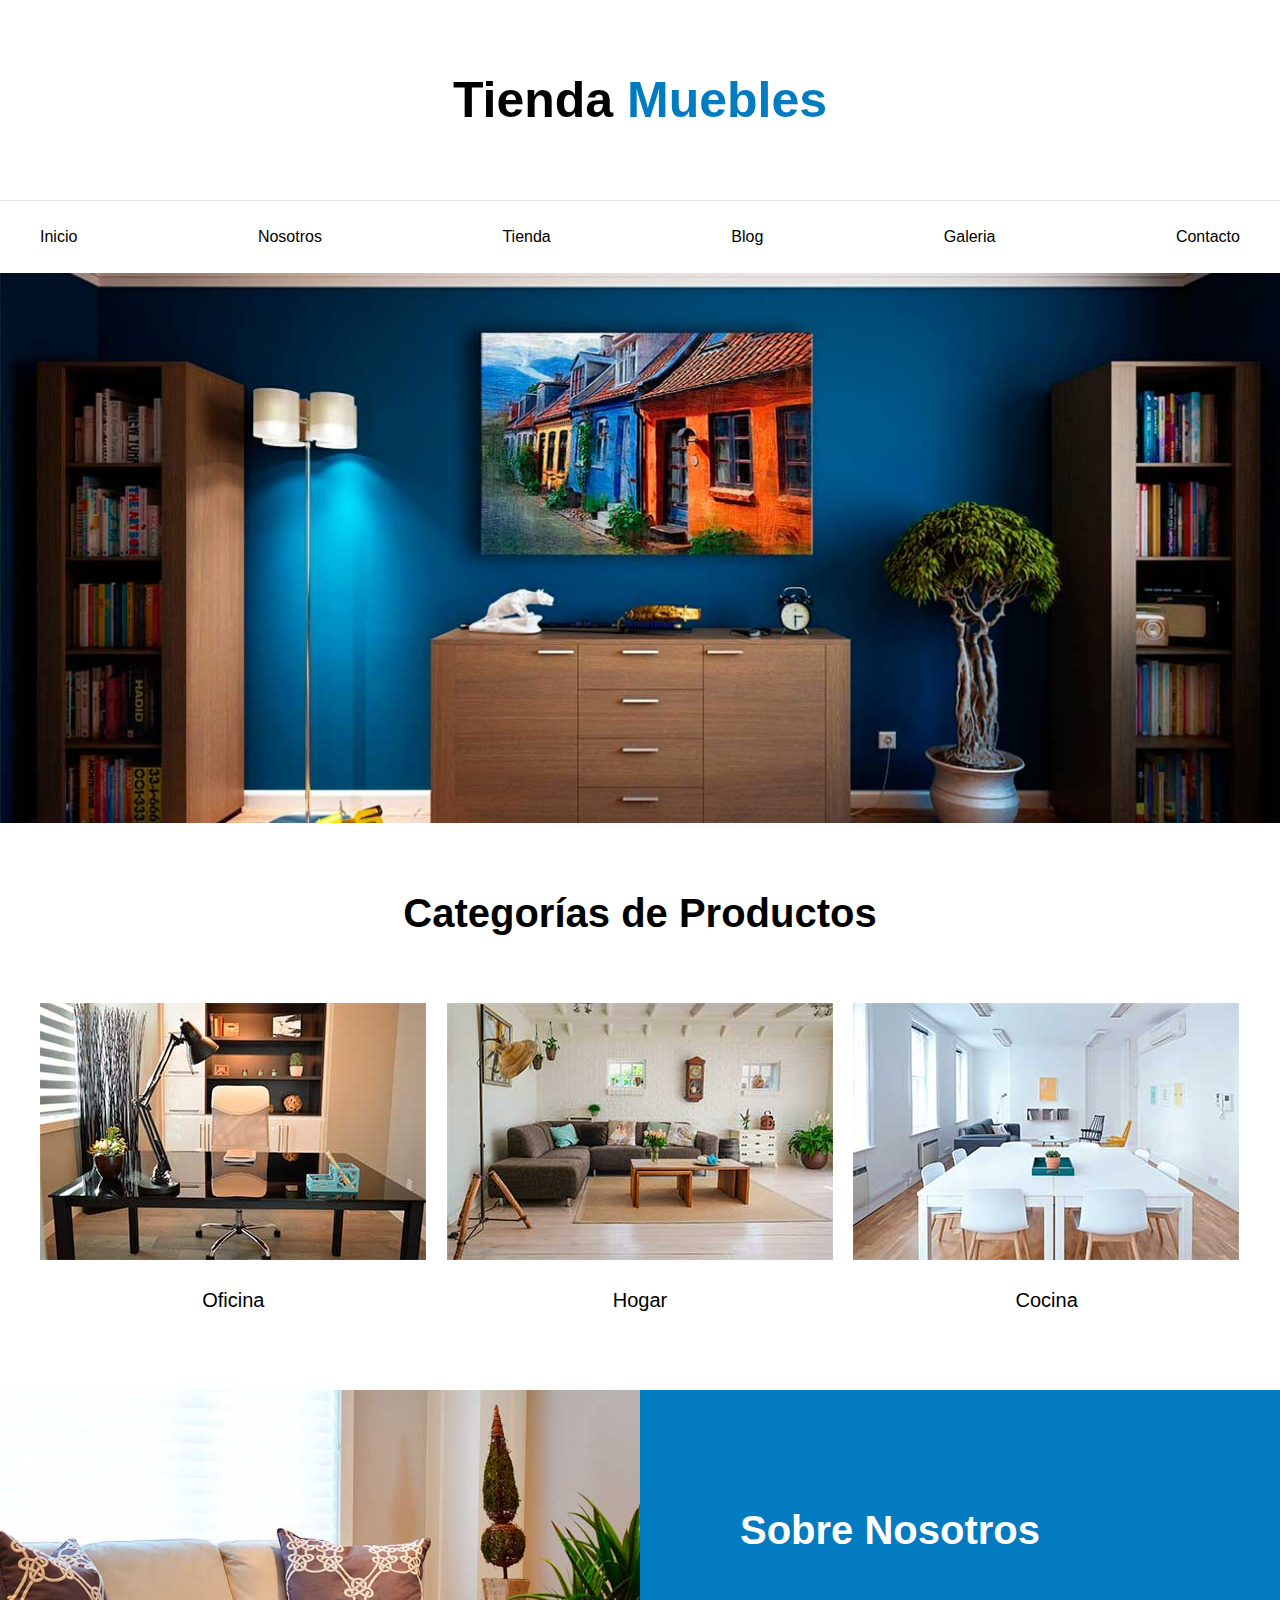
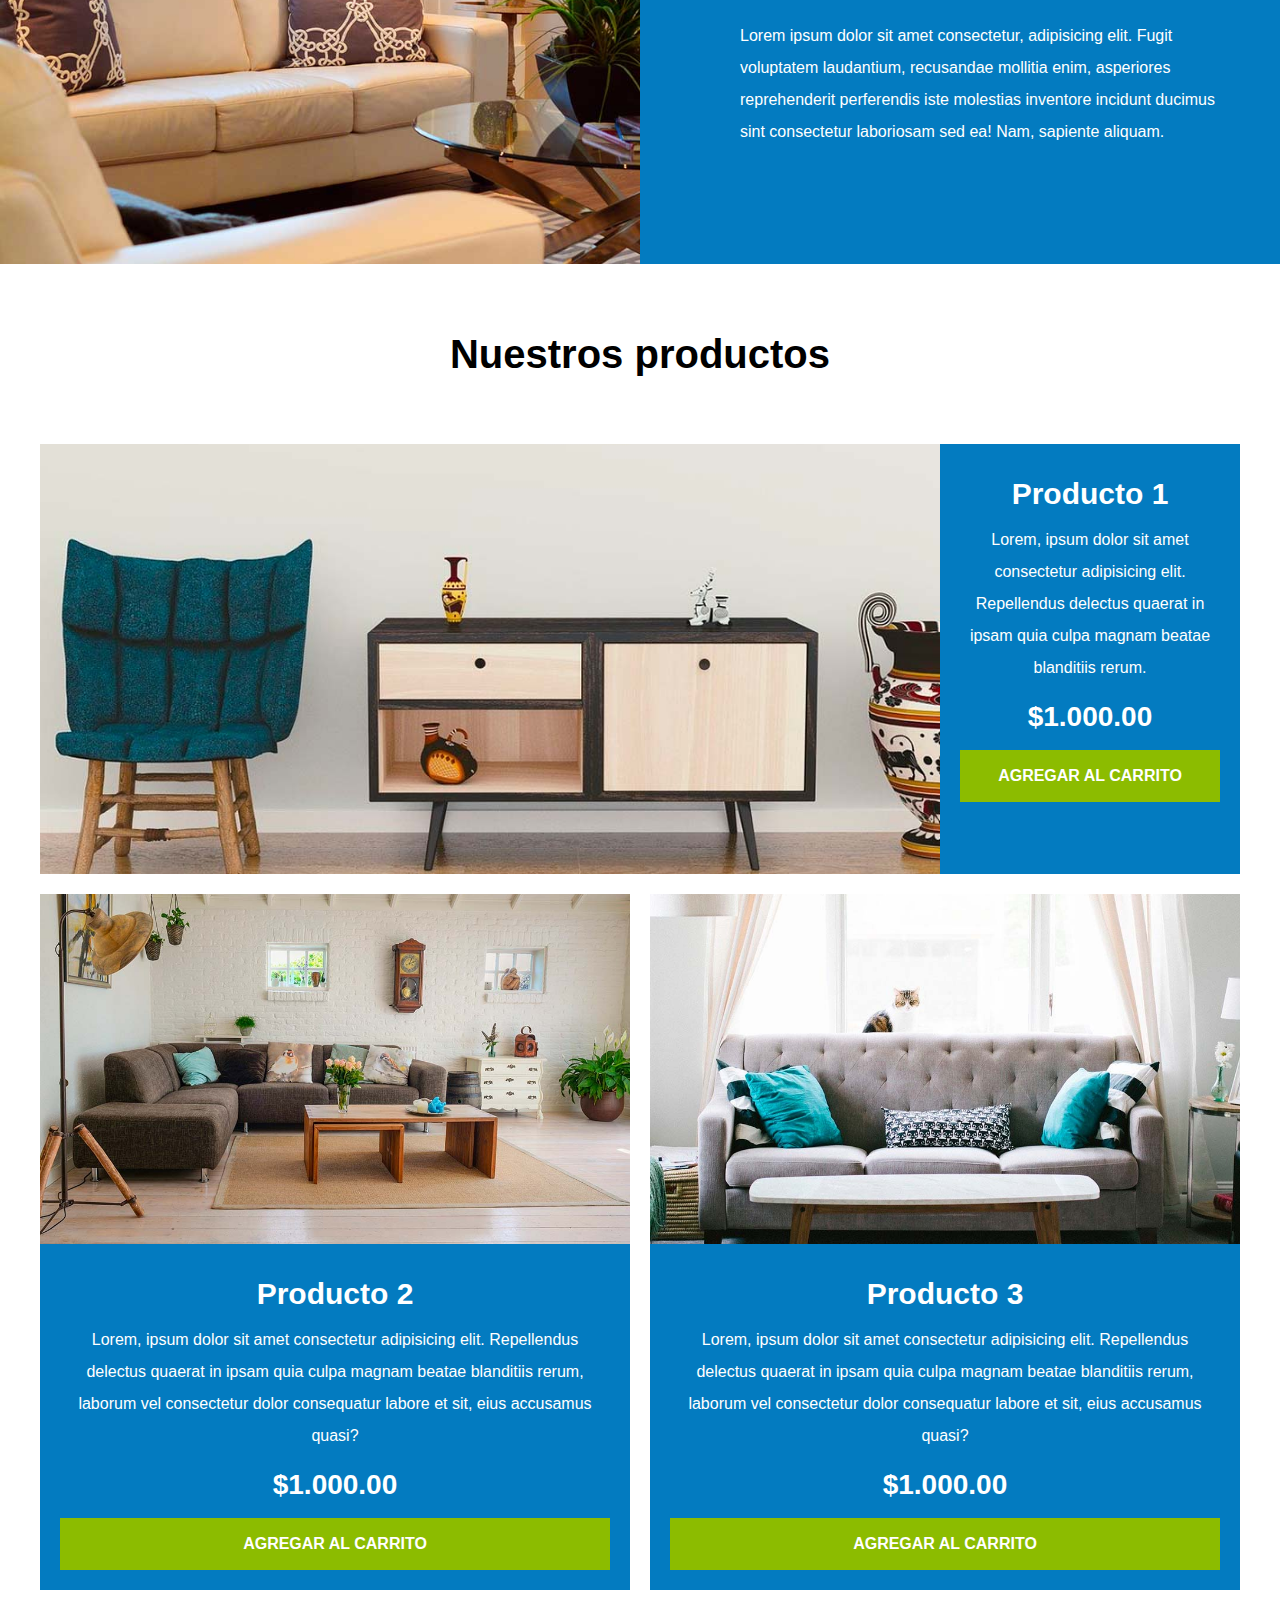
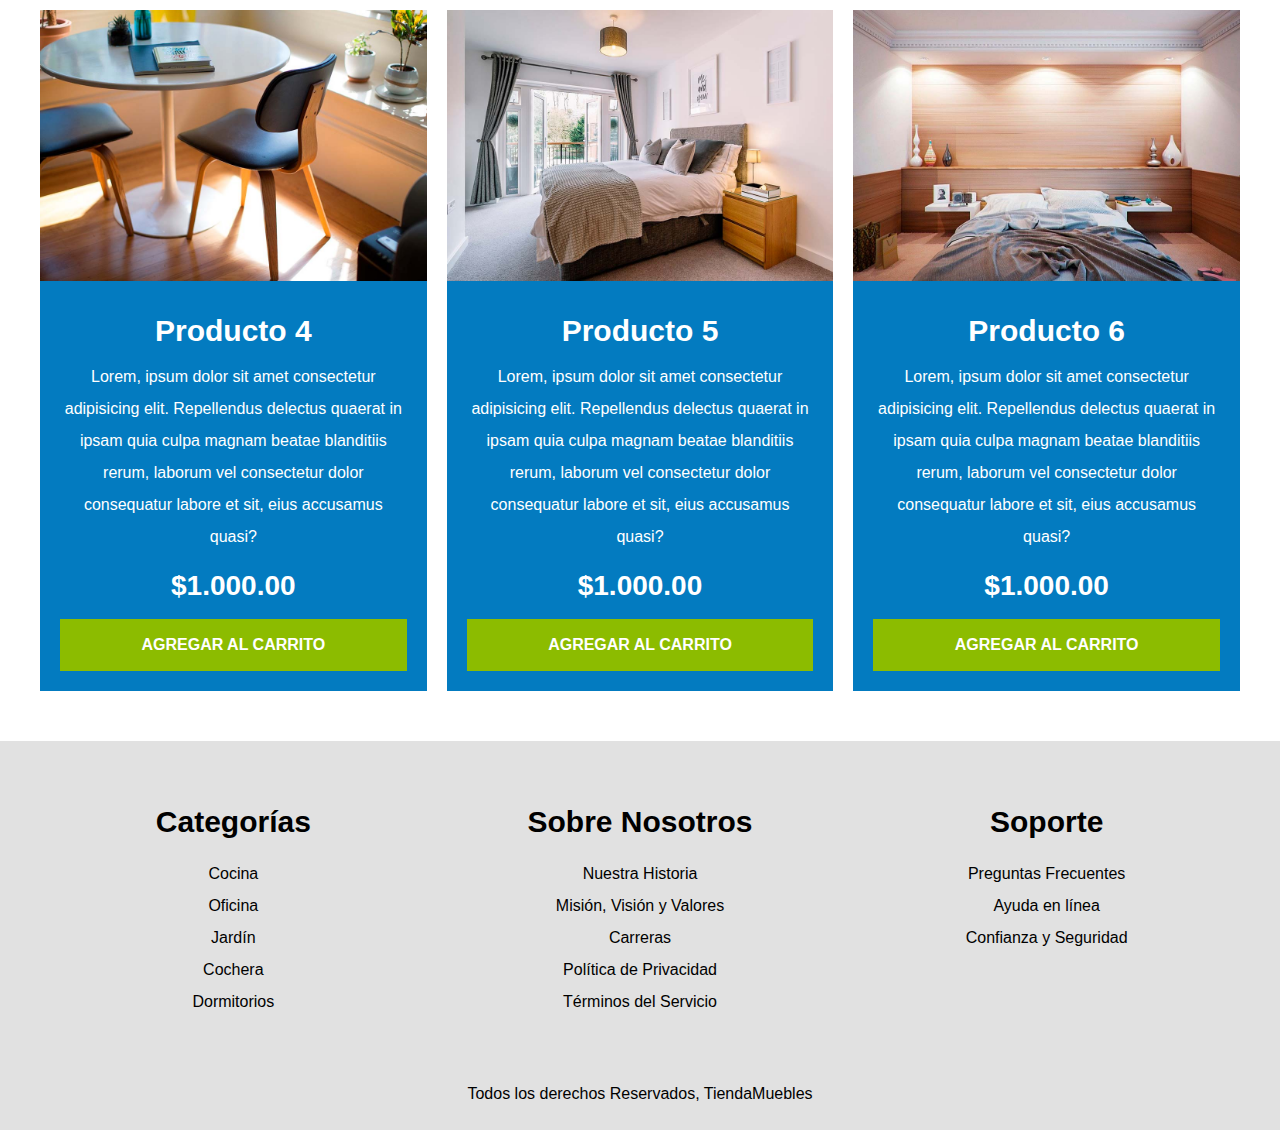
<file: index.html>
<!DOCTYPE html>
<html lang="en">
  <head>
    <meta charset="UTF-8" />
    <meta http-equiv="X-UA-Compatible" content="IE=edge" />
    <meta name="viewport" content="width=device-width, initial-scale=1.0" />
    <title>Ecommerce - Home</title>
    <link rel="stylesheet" href="css/normalize.css" />
    <link rel="preconnect" href="https://fonts.googleapis.com" />
    <link rel="preconnect" href="https://fonts.gstatic.com" crossorigin />
    <link
      href="https://fonts.googleapis.com/css2?family=Playfair+Display:wght@700&family=Raleway:wght@400;700;900&display=swap"
      rel="stylesheet"
    />
    <link rel="stylesheet" href="css/app.css" />
  </head>

  <body>
    <header class="nombre-sitio contenedor">
      <h1>Tienda <span>Muebles</span></h1>
    </header>

    <div class="contenedor-navegacion">
      <nav class="nav-principal contenedor">
        <a href="index.html">Inicio</a>
        <a href="nosotros.html">Nosotros</a>
        <a href="tienda.html">Tienda</a>
        <a href="blog.html">Blog</a>
        <a href="galeria.html">Galeria</a>
        <a href="contacto.html">Contacto</a>
      </nav>
    </div>

    <div class="hero"></div>

    <section class="contenedor categorias">
      <h2 class="text-center">Categorías de Productos</h2>

      <div class="listado-categorias">
        <div class="categoria">
          <img src="img/categoria1.jpg" alt="Imagen Categoría" />
          <a href="#">Oficina</a>
        </div>

        <div class="categoria">
          <img src="img/categoria2.jpg" alt="Imagen Categoría" />
          <a href="#">Hogar</a>
        </div>

        <div class="categoria">
          <img src="img/categoria3.jpg" alt="Imagen Categoría" />
          <a href="#">Cocina</a>
        </div>
      </div>
    </section>

    <section class="sobre-nosotros">
      <div class="contenedor sobre-nosotros-position">
        <div class="texto-nosotros">
          <h2>Sobre Nosotros</h2>
          <p>
            Lorem ipsum dolor sit amet consectetur, adipisicing elit. Fugit
            voluptatem laudantium, recusandae mollitia enim, asperiores
            reprehenderit perferendis iste molestias inventore incidunt ducimus
            sint consectetur laboriosam sed ea! Nam, sapiente aliquam.
          </p>
        </div>
      </div>
    </section>

    <main class="contenido-principal contenedor">
      <h2 class="text-center">Nuestros productos</h2>

      <div class="listado-productos">
        <div class="producto">
          <img src="img/producto1.jpg" alt="Imagen Producto" />

          <div class="texto-producto">
            <h3>Producto 1</h3>
            <p>
              Lorem, ipsum dolor sit amet consectetur adipisicing elit.
              Repellendus delectus quaerat in ipsam quia culpa magnam beatae
              blanditiis rerum.
            </p>
            <p class="precio">$1.000.00</p>

            <a class="btn" href="#">Agregar al Carrito</a>
          </div>
          <!-- Info Producto -->
        </div>
        <!-- Producto -->

        <div class="producto">
          <img src="img/producto2.jpg" alt="Imagen Producto" />

          <div class="texto-producto">
            <h3>Producto 2</h3>
            <p>
              Lorem, ipsum dolor sit amet consectetur adipisicing elit.
              Repellendus delectus quaerat in ipsam quia culpa magnam beatae
              blanditiis rerum, laborum vel consectetur dolor consequatur labore
              et sit, eius accusamus quasi?
            </p>
            <p class="precio">$1.000.00</p>

            <a class="btn" href="#">Agregar al Carrito</a>
          </div>
          <!-- Info Producto -->
        </div>
        <!-- Producto -->

        <div class="producto">
          <img src="img/producto3.jpg" alt="Imagen Producto" />

          <div class="texto-producto">
            <h3>Producto 3</h3>
            <p>
              Lorem, ipsum dolor sit amet consectetur adipisicing elit.
              Repellendus delectus quaerat in ipsam quia culpa magnam beatae
              blanditiis rerum, laborum vel consectetur dolor consequatur labore
              et sit, eius accusamus quasi?
            </p>
            <p class="precio">$1.000.00</p>

            <a class="btn" href="#">Agregar al Carrito</a>
          </div>
          <!-- Info Producto -->
        </div>
        <!-- Producto -->

        <div class="producto">
          <img src="img/producto4.jpg" alt="Imagen Producto" />

          <div class="texto-producto">
            <h3>Producto 4</h3>
            <p>
              Lorem, ipsum dolor sit amet consectetur adipisicing elit.
              Repellendus delectus quaerat in ipsam quia culpa magnam beatae
              blanditiis rerum, laborum vel consectetur dolor consequatur labore
              et sit, eius accusamus quasi?
            </p>
            <p class="precio">$1.000.00</p>

            <a class="btn" href="#">Agregar al Carrito</a>
          </div>
          <!-- Info Producto -->
        </div>
        <!-- Producto -->

        <div class="producto">
          <img src="img/producto5.jpg" alt="Imagen Producto" />

          <div class="texto-producto">
            <h3>Producto 5</h3>
            <p>
              Lorem, ipsum dolor sit amet consectetur adipisicing elit.
              Repellendus delectus quaerat in ipsam quia culpa magnam beatae
              blanditiis rerum, laborum vel consectetur dolor consequatur labore
              et sit, eius accusamus quasi?
            </p>
            <p class="precio">$1.000.00</p>

            <a class="btn" href="#">Agregar al Carrito</a>
          </div>
          <!-- Info Producto -->
        </div>
        <!-- Producto -->

        <div class="producto">
          <img src="img/producto6.jpg" alt="Imagen Producto" />

          <div class="texto-producto">
            <h3>Producto 6</h3>
            <p>
              Lorem, ipsum dolor sit amet consectetur adipisicing elit.
              Repellendus delectus quaerat in ipsam quia culpa magnam beatae
              blanditiis rerum, laborum vel consectetur dolor consequatur labore
              et sit, eius accusamus quasi?
            </p>
            <p class="precio">$1.000.00</p>

            <a class="btn" href="#">Agregar al Carrito</a>
          </div>
          <!-- Info Producto -->
        </div>
        <!-- Producto -->
      </div>
      <!-- Fin de Listado de Productos-->
    </main>

    <footer class="site-footer">
      <div class="grid-footer contenedor">
        <div>
          <h3>Categorías</h3>
          <nav class="footer-menu">
            <a class="enlace" href="#">Cocina</a>
            <a class="enlace" href="#">Oficina</a>
            <a class="enlace" href="#">Jardín</a>
            <a class="enlace" href="#">Cochera</a>
            <a class="enlace" href="#">Dormitorios</a>
          </nav>
        </div>

        <div>
          <h3>Sobre Nosotros</h3>
          <nav class="footer-menu">
            <a class="enlace" href="#">Nuestra Historia</a>
            <a class="enlace" href="#">Misión, Visión y Valores</a>
            <a class="enlace" href="#">Carreras</a>
            <a class="enlace" href="#">Política de Privacidad</a>
            <a class="enlace" href="#">Términos del Servicio</a>
          </nav>
        </div>

        <div>
          <h3>Soporte</h3>
          <nav class="footer-menu">
            <a class="enlace" href="#">Preguntas Frecuentes</a>
            <a class="enlace" href="#">Ayuda en línea</a>
            <a class="enlace" href="#">Confianza y Seguridad</a>
          </nav>
        </div>
      </div>

      <p class="copyright">Todos los derechos Reservados, TiendaMuebles</p>
    </footer>
  </body>
</html>
</file>
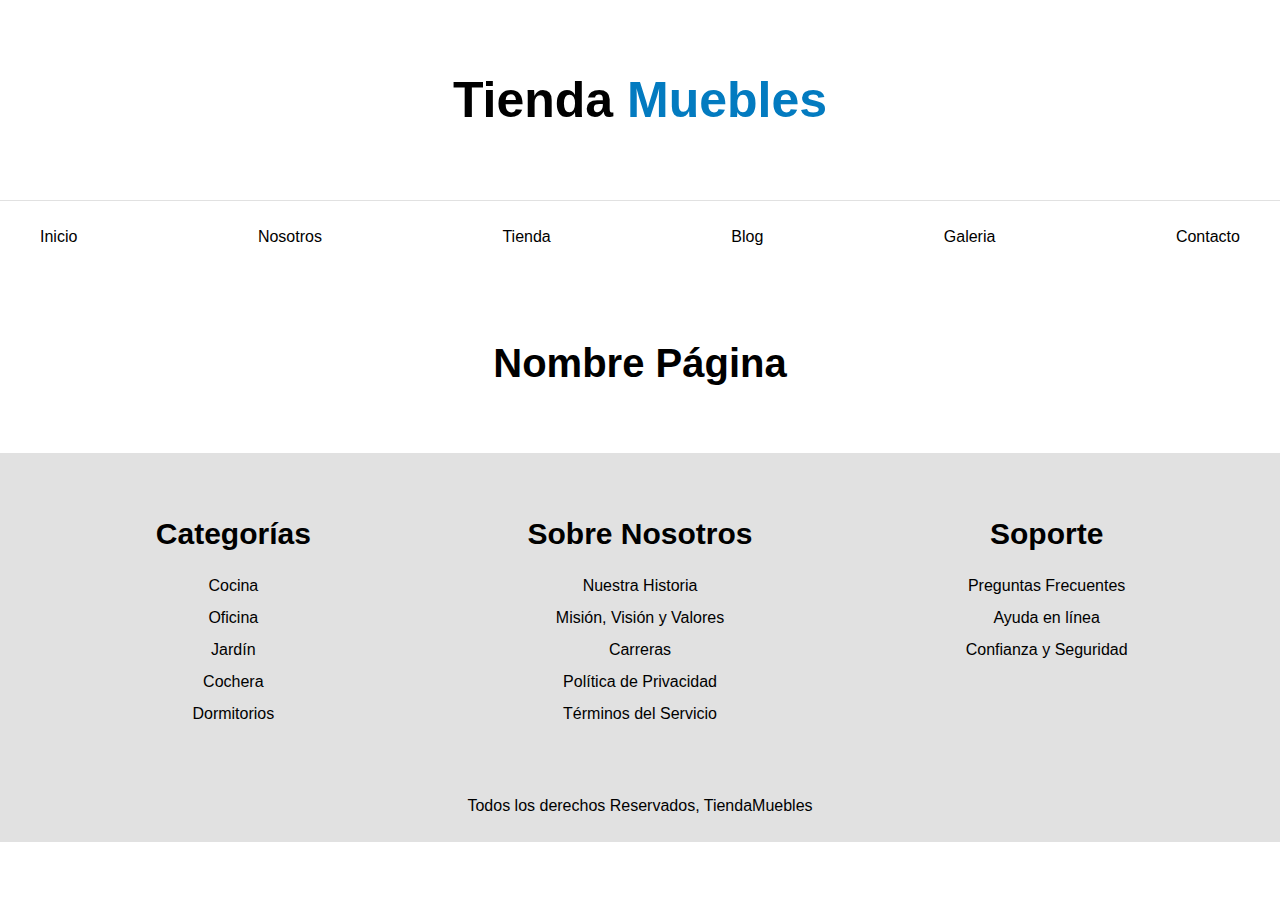
<file: base.html>
<!DOCTYPE html>
<html lang="en">
  <head>
    <meta charset="UTF-8" />
    <meta http-equiv="X-UA-Compatible" content="IE=edge" />
    <meta name="viewport" content="width=device-width, initial-scale=1.0" />
    <title>Ecommerce - Home</title>
    <link rel="stylesheet" href="css/normalize.css" />
    <link rel="preconnect" href="https://fonts.googleapis.com" />
    <link rel="preconnect" href="https://fonts.gstatic.com" crossorigin />
    <link
      href="https://fonts.googleapis.com/css2?family=Playfair+Display:wght@700&family=Raleway:wght@400;700;900&display=swap"
      rel="stylesheet"
    />
    <link rel="stylesheet" href="css/app.css" />
  </head>

  <body>
    <header class="nombre-sitio contenedor">
      <h1>Tienda <span>Muebles</span></h1>
    </header>

    <div class="contenedor-navegacion">
      <nav class="nav-principal contenedor">
        <a href="index.html">Inicio</a>
        <a href="nosotros.html">Nosotros</a>
        <a href="tienda.html">Tienda</a>
        <a href="blog.html">Blog</a>
        <a href="galeria.html">Galeria</a>
        <a href="contacto.html">Contacto</a>
      </nav>
    </div>


    <main class="contenido-principal contenedor">
      <h2 class="text-center">Nombre Página</h2>
    </main>

    <footer class="site-footer">
      <div class="grid-footer contenedor">
        <div>
          <h3>Categorías</h3>
          <nav class="footer-menu">
            <a class="enlace" href="#">Cocina</a>
            <a class="enlace" href="#">Oficina</a>
            <a class="enlace" href="#">Jardín</a>
            <a class="enlace" href="#">Cochera</a>
            <a class="enlace" href="#">Dormitorios</a>
          </nav>
        </div>

        <div>
          <h3>Sobre Nosotros</h3>
          <nav class="footer-menu">
            <a class="enlace" href="#">Nuestra Historia</a>
            <a class="enlace" href="#">Misión, Visión y Valores</a>
            <a class="enlace" href="#">Carreras</a>
            <a class="enlace" href="#">Política de Privacidad</a>
            <a class="enlace" href="#">Términos del Servicio</a>
          </nav>
        </div>

        <div>
          <h3>Soporte</h3>
          <nav class="footer-menu">
            <a class="enlace" href="#">Preguntas Frecuentes</a>
            <a class="enlace" href="#">Ayuda en línea</a>
            <a class="enlace" href="#">Confianza y Seguridad</a>
          </nav>
        </div>
      </div>

      <p class="copyright">Todos los derechos Reservados, TiendaMuebles</p>
    </footer>
  </body>
</html>
</file>
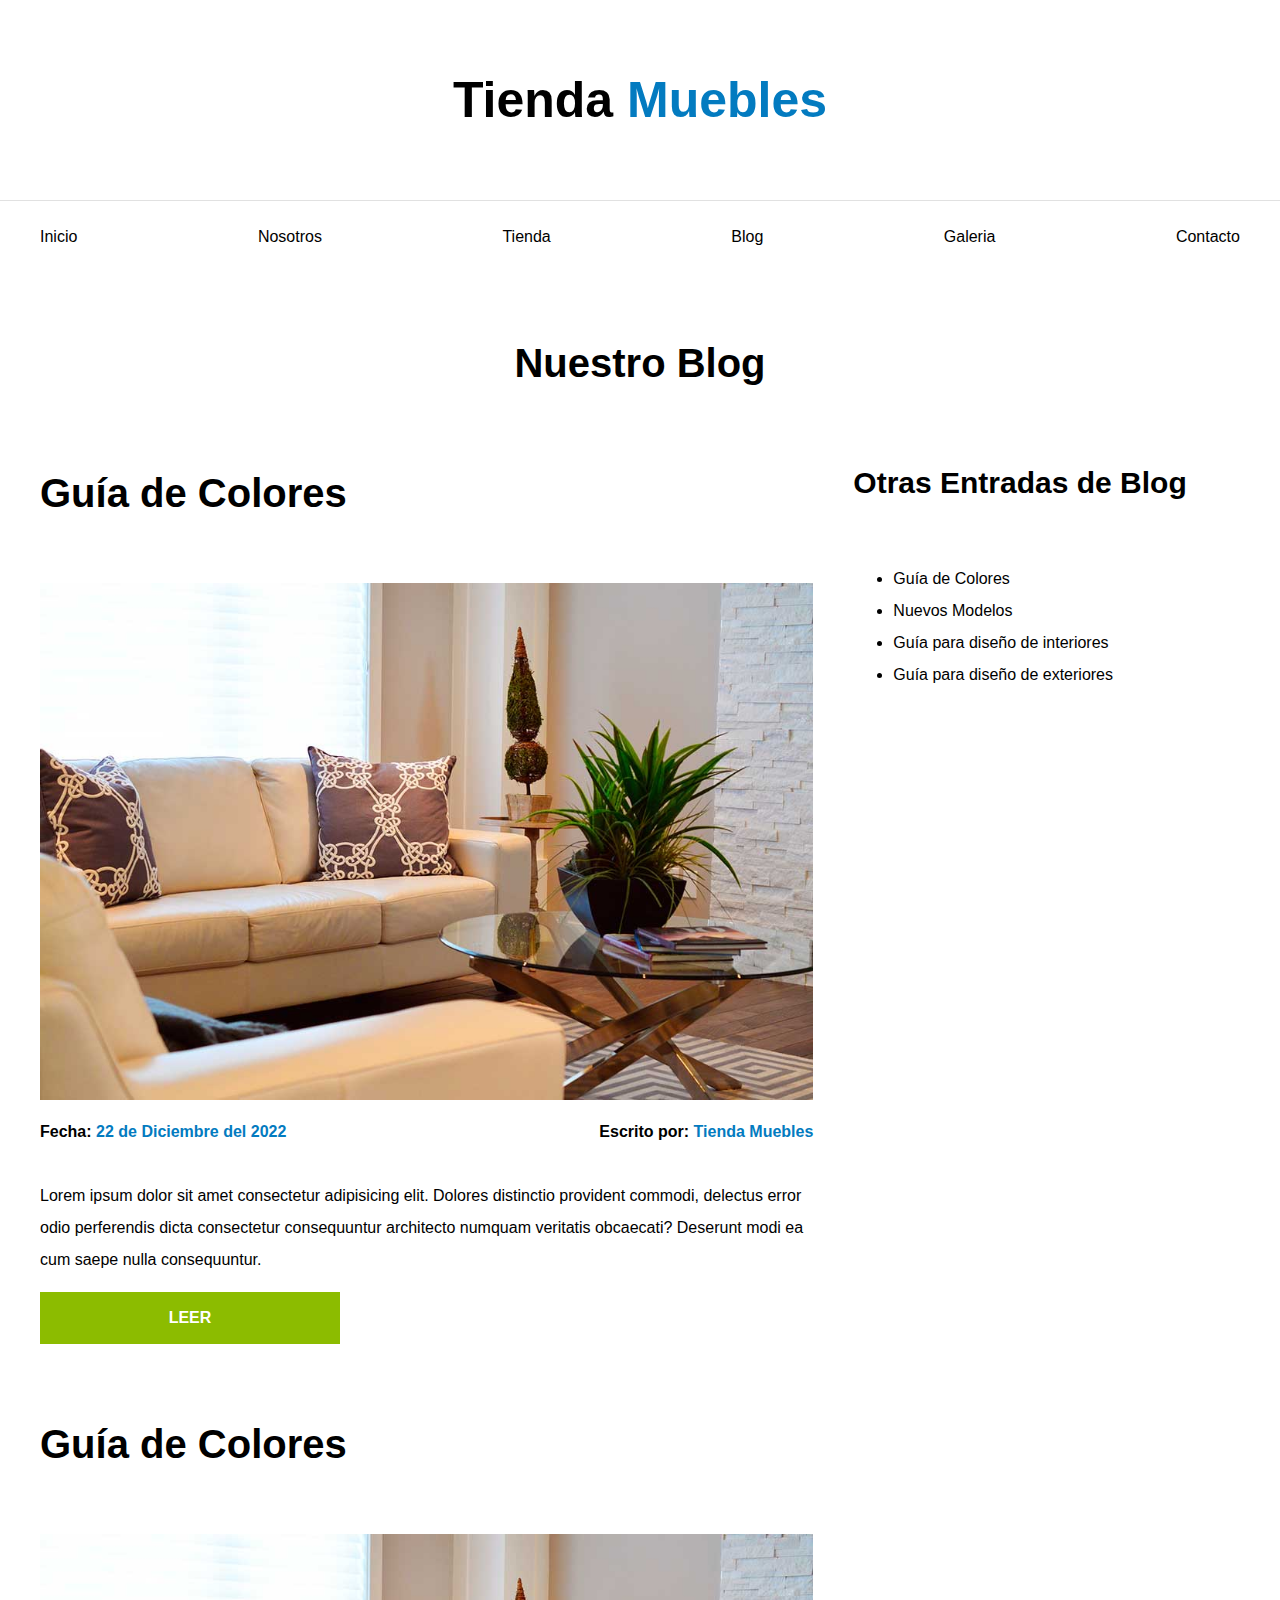
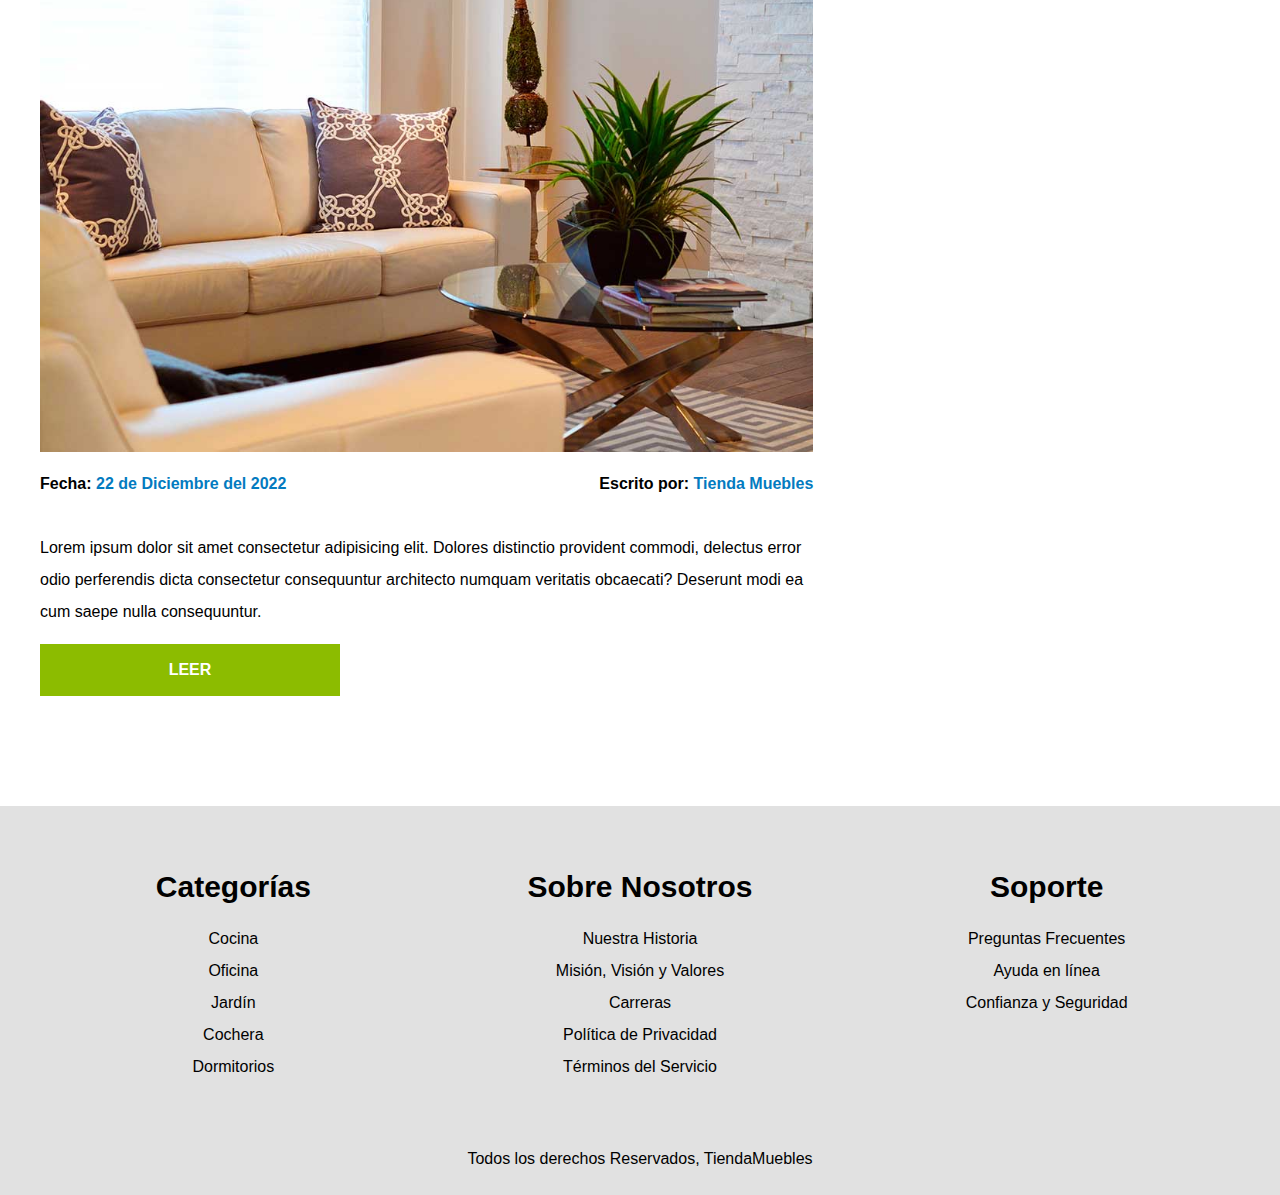
<file: blog.html>
<!DOCTYPE html>
<html lang="en">
  <head>
    <meta charset="UTF-8" />
    <meta http-equiv="X-UA-Compatible" content="IE=edge" />
    <meta name="viewport" content="width=device-width, initial-scale=1.0" />
    <title>Ecommerce - Home</title>
    <link rel="stylesheet" href="css/normalize.css" />
    <link rel="preconnect" href="https://fonts.googleapis.com" />
    <link rel="preconnect" href="https://fonts.gstatic.com" crossorigin />
    <link
      href="https://fonts.googleapis.com/css2?family=Playfair+Display:wght@700&family=Raleway:wght@400;700;900&display=swap"
      rel="stylesheet"
    />
    <link rel="stylesheet" href="css/app.css" />
  </head>

  <body>
    <header class="nombre-sitio contenedor">
      <h1>Tienda <span>Muebles</span></h1>
    </header>

    <div class="contenedor-navegacion">
      <nav class="nav-principal contenedor">
        <a href="index.html">Inicio</a>
        <a href="nosotros.html">Nosotros</a>
        <a href="tienda.html">Tienda</a>
        <a href="blog.html">Blog</a>
        <a href="galeria.html">Galeria</a>
        <a href="contacto.html">Contacto</a>
      </nav>
    </div>

    <main class="contenido-principal contenedor">
      <h2 class="text-center">Nuestro Blog</h2>

      <section class="contenedor-blog">
        <div class="blog">
          <article class="entrada">
            <h2>Guía de Colores</h2>
            <div class="imagen">
              <img src="img/nosotros.jpg" alt="Imagen blog" />
            </div>

            <div class="entrada-meta">
              <p>Fecha: <span>22 de Diciembre del 2022</span></p>
              <p>Escrito por: <span>Tienda Muebles</span></p>
            </div>

            <div class="entrada-blog">
              <p>
                Lorem ipsum dolor sit amet consectetur adipisicing elit. Dolores
                distinctio provident commodi, delectus error odio perferendis
                dicta consectetur consequuntur architecto numquam veritatis
                obcaecati? Deserunt modi ea cum saepe nulla consequuntur.
              </p>
            </div>

            <a href="entrada.html" class="btn max-width-30">Leer</a>
          </article>
        </div>
        <aside>
          <h3>Otras Entradas de Blog</h3>

          <ul>
            <li>
              <a href="entrada.html">Guía de Colores</a>
            </li>
            <li>
              <a href="entrada.html">Nuevos Modelos</a>
            </li>
            <li>
              <a href="entrada.html">Guía para diseño de interiores</a>
            </li>
            <li>
              <a href="entrada.html">Guía para diseño de exteriores</a>
            </li>
          </ul>
        </aside>
        <div class="blog">
          <article class="entrada">
            <h2>Guía de Colores</h2>
            <div class="imagen">
              <img src="img/nosotros.jpg" alt="Imagen blog" />
            </div>

            <div class="entrada-meta">
              <p>Fecha: <span>22 de Diciembre del 2022</span></p>
              <p>Escrito por: <span>Tienda Muebles</span></p>
            </div>

            <div class="entrada-blog">
              <p>
                Lorem ipsum dolor sit amet consectetur adipisicing elit. Dolores
                distinctio provident commodi, delectus error odio perferendis
                dicta consectetur consequuntur architecto numquam veritatis
                obcaecati? Deserunt modi ea cum saepe nulla consequuntur.
              </p>
            </div>

            <a href="entrada.html" class="btn max-width-30">Leer</a>
          </article>
        </div>
      </section>
    </main>

    <footer class="site-footer">
      <div class="grid-footer contenedor">
        <div>
          <h3>Categorías</h3>
          <nav class="footer-menu">
            <a class="enlace" href="#">Cocina</a>
            <a class="enlace" href="#">Oficina</a>
            <a class="enlace" href="#">Jardín</a>
            <a class="enlace" href="#">Cochera</a>
            <a class="enlace" href="#">Dormitorios</a>
          </nav>
        </div>

        <div>
          <h3>Sobre Nosotros</h3>
          <nav class="footer-menu">
            <a class="enlace" href="#">Nuestra Historia</a>
            <a class="enlace" href="#">Misión, Visión y Valores</a>
            <a class="enlace" href="#">Carreras</a>
            <a class="enlace" href="#">Política de Privacidad</a>
            <a class="enlace" href="#">Términos del Servicio</a>
          </nav>
        </div>

        <div>
          <h3>Soporte</h3>
          <nav class="footer-menu">
            <a class="enlace" href="#">Preguntas Frecuentes</a>
            <a class="enlace" href="#">Ayuda en línea</a>
            <a class="enlace" href="#">Confianza y Seguridad</a>
          </nav>
        </div>
      </div>

      <p class="copyright">Todos los derechos Reservados, TiendaMuebles</p>
    </footer>
  </body>
</html>
</file>
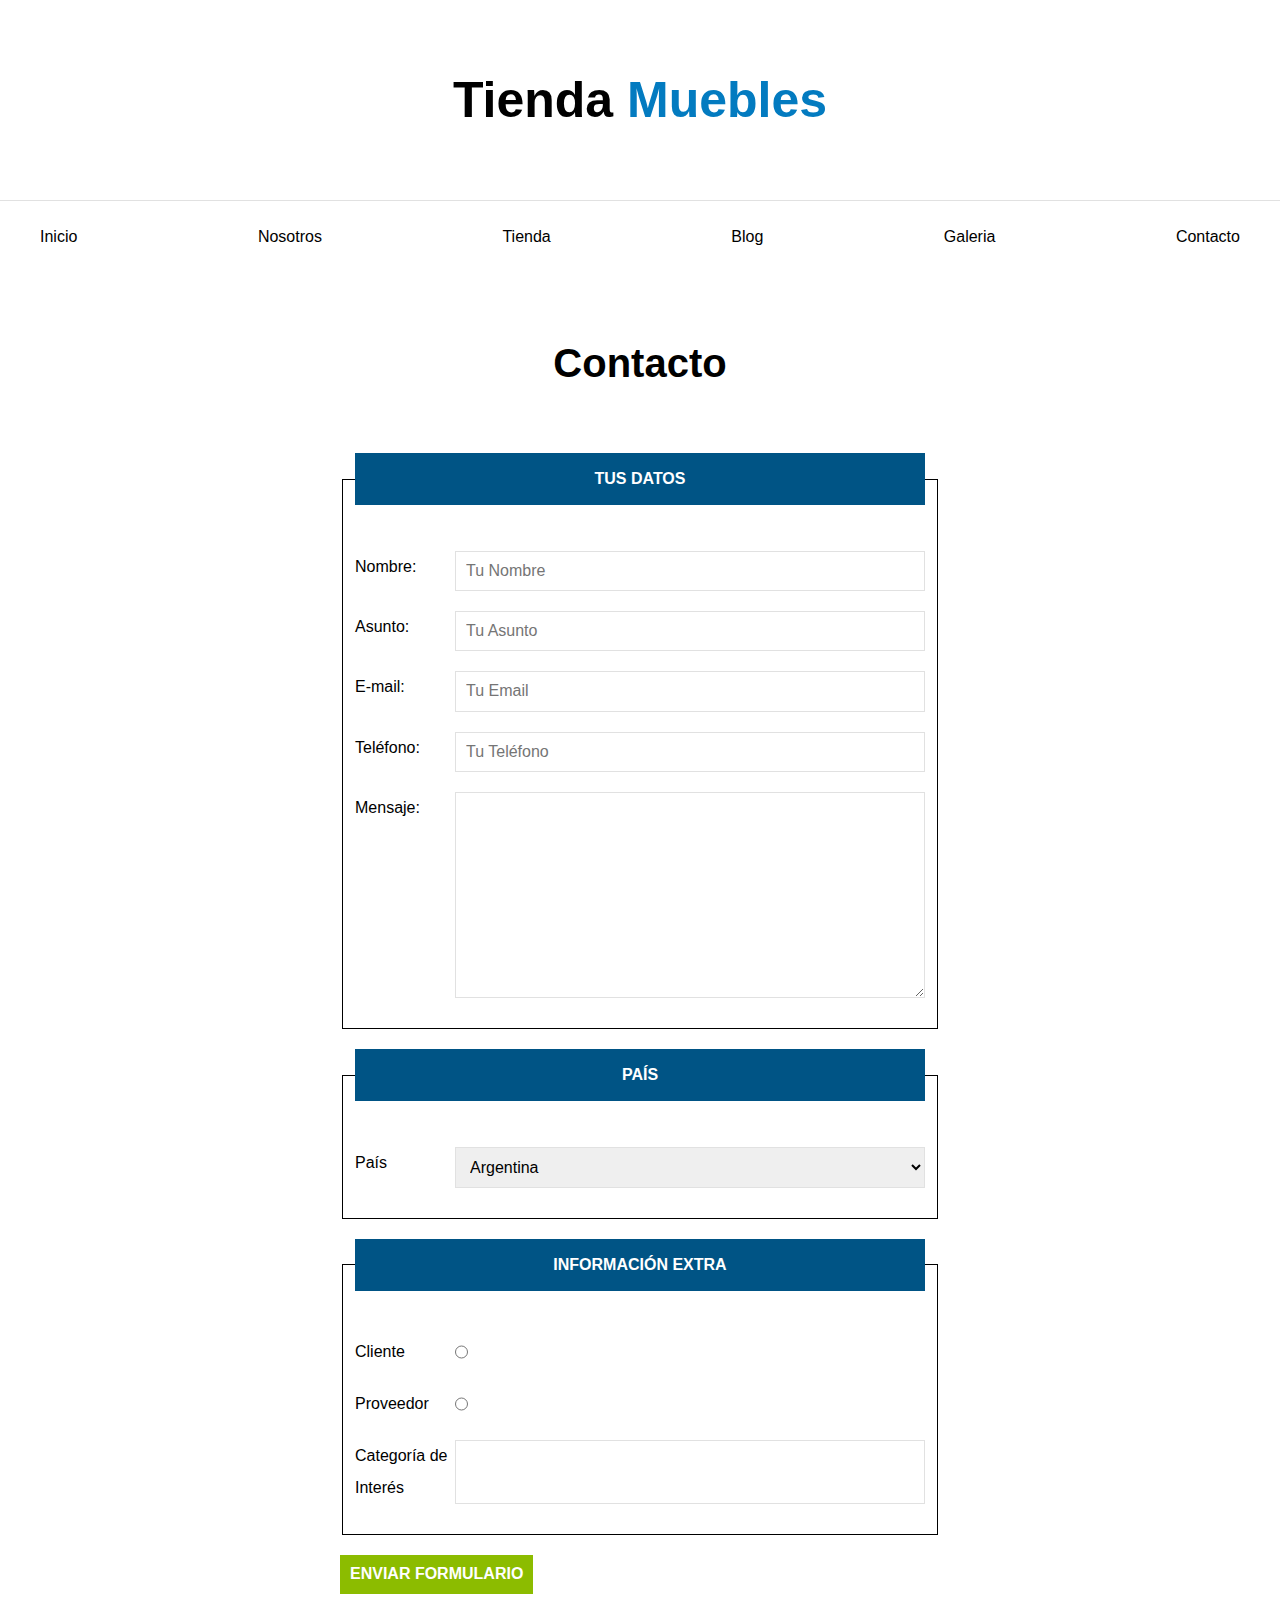
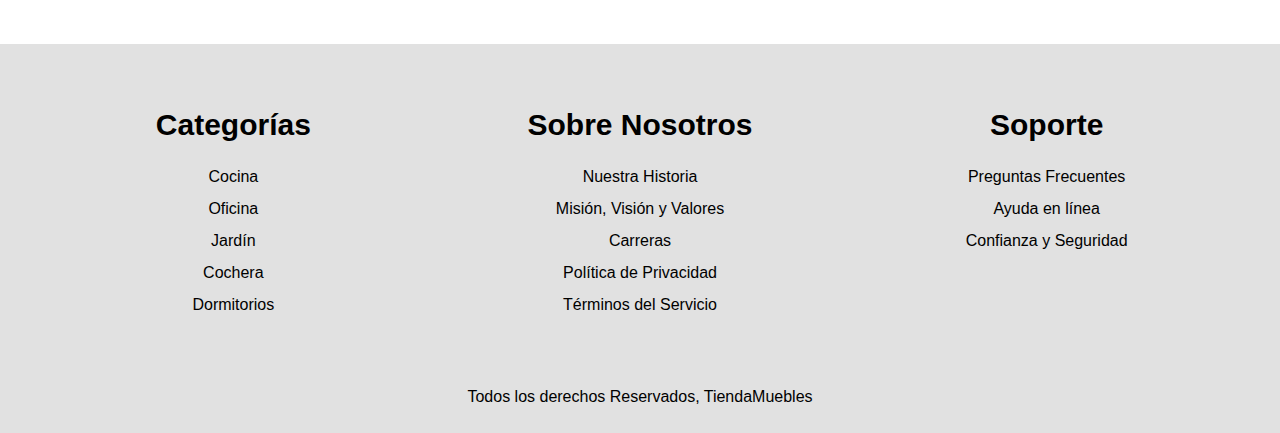
<file: contacto.html>
<!DOCTYPE html>
<html lang="en">
  <head>
    <meta charset="UTF-8" />
    <meta http-equiv="X-UA-Compatible" content="IE=edge" />
    <meta name="viewport" content="width=device-width, initial-scale=1.0" />
    <title>Ecommerce - Contacto</title>
    <link rel="stylesheet" href="css/normalize.css" />
    <link rel="preconnect" href="https://fonts.googleapis.com" />
    <link rel="preconnect" href="https://fonts.gstatic.com" crossorigin />
    <link
      href="https://fonts.googleapis.com/css2?family=Playfair+Display:wght@700&family=Raleway:wght@400;700;900&display=swap"
      rel="stylesheet"
    />
    <link rel="stylesheet" href="css/app.css" />
  </head>

  <body>
    <header class="nombre-sitio contenedor">
      <h1>Tienda <span>Muebles</span></h1>
    </header>

    <div class="contenedor-navegacion">
      <nav class="nav-principal contenedor">
        <a href="index.html">Inicio</a>
        <a href="nosotros.html">Nosotros</a>
        <a href="tienda.html">Tienda</a>
        <a href="blog.html">Blog</a>
        <a href="galeria.html">Galeria</a>
        <a href="contacto.html">Contacto</a>
      </nav>
    </div>

    <main class="contenido-principal contenedor">
      <h2 class="text-center">Contacto</h2>

      <form class="formulario">
        <fieldset>
          <legend>Tus Datos</legend>
          <div class="campo">
            <label for="nombre">Nombre:</label>
            <input id="nombre" type="text" placeholder="Tu Nombre" required />
          </div>

          <div class="campo">
            <label for="asunto">Asunto:</label>
            <input id="asunto" type="text" placeholder="Tu Asunto" required />
          </div>

          <div class="campo">
            <label for="email">E-mail:</label>
            <input id="email" type="email" placeholder="Tu Email" />
          </div>

          <div class="campo">
            <label for="telefono">Teléfono:</label>
            <input id="telefono" type="tel" placeholder="Tu Teléfono" />
          </div>

          <div class="campo">
            <label for="mensaje">Mensaje:</label>
            <textarea id="mensaje" cols="30" rows="10"></textarea>
          </div>
        </fieldset>

        <fieldset>
          <legend>País</legend>
          <div class="campo">
            <label for="pais">País</label>
            <select id="pais">
              <option value="" disabled>-- Seleccione --</option>
              <option value="MX">México</option>
              <option value="PR">Perú</option>
              <option value="CO">Colombia</option>
              <option value="AR" selected>Argentina</option>
              <option value="ES">España</option>
              <option value="CL">Chile</option>
            </select>
          </div>
        </fieldset>

        <fieldset>
          <legend>Información Extra</legend>

          <div class="campo">
            <label for="cliente">Cliente</label>
            <input id="cliente" type="radio" name="tipo" value="cliente" />
          </div>
          <div class="campo">
            <label for="proveedor">Proveedor</label>
            <input id="proveedor" type="radio" name="tipo" value="proveedor" />
          </div>
          <div class="campo">
            <label for="categoria">Categoría de Interés</label>
            <input list="categorias" name="categorias" />
            <datalist id="categorias">
              <option value="Cocina"></option>
              <option value="Exterior"></option>
              <option value="Recamaras"></option>
              <option value="Oficina"></option>
              <option value="Televisión"></option>
            </datalist>
          </div>
        </fieldset>

        <input class="btn" type="submit" value="Enviar Formulario">

      </form>
    </main>

    <footer class="site-footer">
      <div class="grid-footer contenedor">
        <div>
          <h3>Categorías</h3>
          <nav class="footer-menu">
            <a class="enlace" href="#">Cocina</a>
            <a class="enlace" href="#">Oficina</a>
            <a class="enlace" href="#">Jardín</a>
            <a class="enlace" href="#">Cochera</a>
            <a class="enlace" href="#">Dormitorios</a>
          </nav>
        </div>

        <div>
          <h3>Sobre Nosotros</h3>
          <nav class="footer-menu">
            <a class="enlace" href="#">Nuestra Historia</a>
            <a class="enlace" href="#">Misión, Visión y Valores</a>
            <a class="enlace" href="#">Carreras</a>
            <a class="enlace" href="#">Política de Privacidad</a>
            <a class="enlace" href="#">Términos del Servicio</a>
          </nav>
        </div>

        <div>
          <h3>Soporte</h3>
          <nav class="footer-menu">
            <a class="enlace" href="#">Preguntas Frecuentes</a>
            <a class="enlace" href="#">Ayuda en línea</a>
            <a class="enlace" href="#">Confianza y Seguridad</a>
          </nav>
        </div>
      </div>

      <p class="copyright">Todos los derechos Reservados, TiendaMuebles</p>
    </footer>
  </body>
</html>
</file>
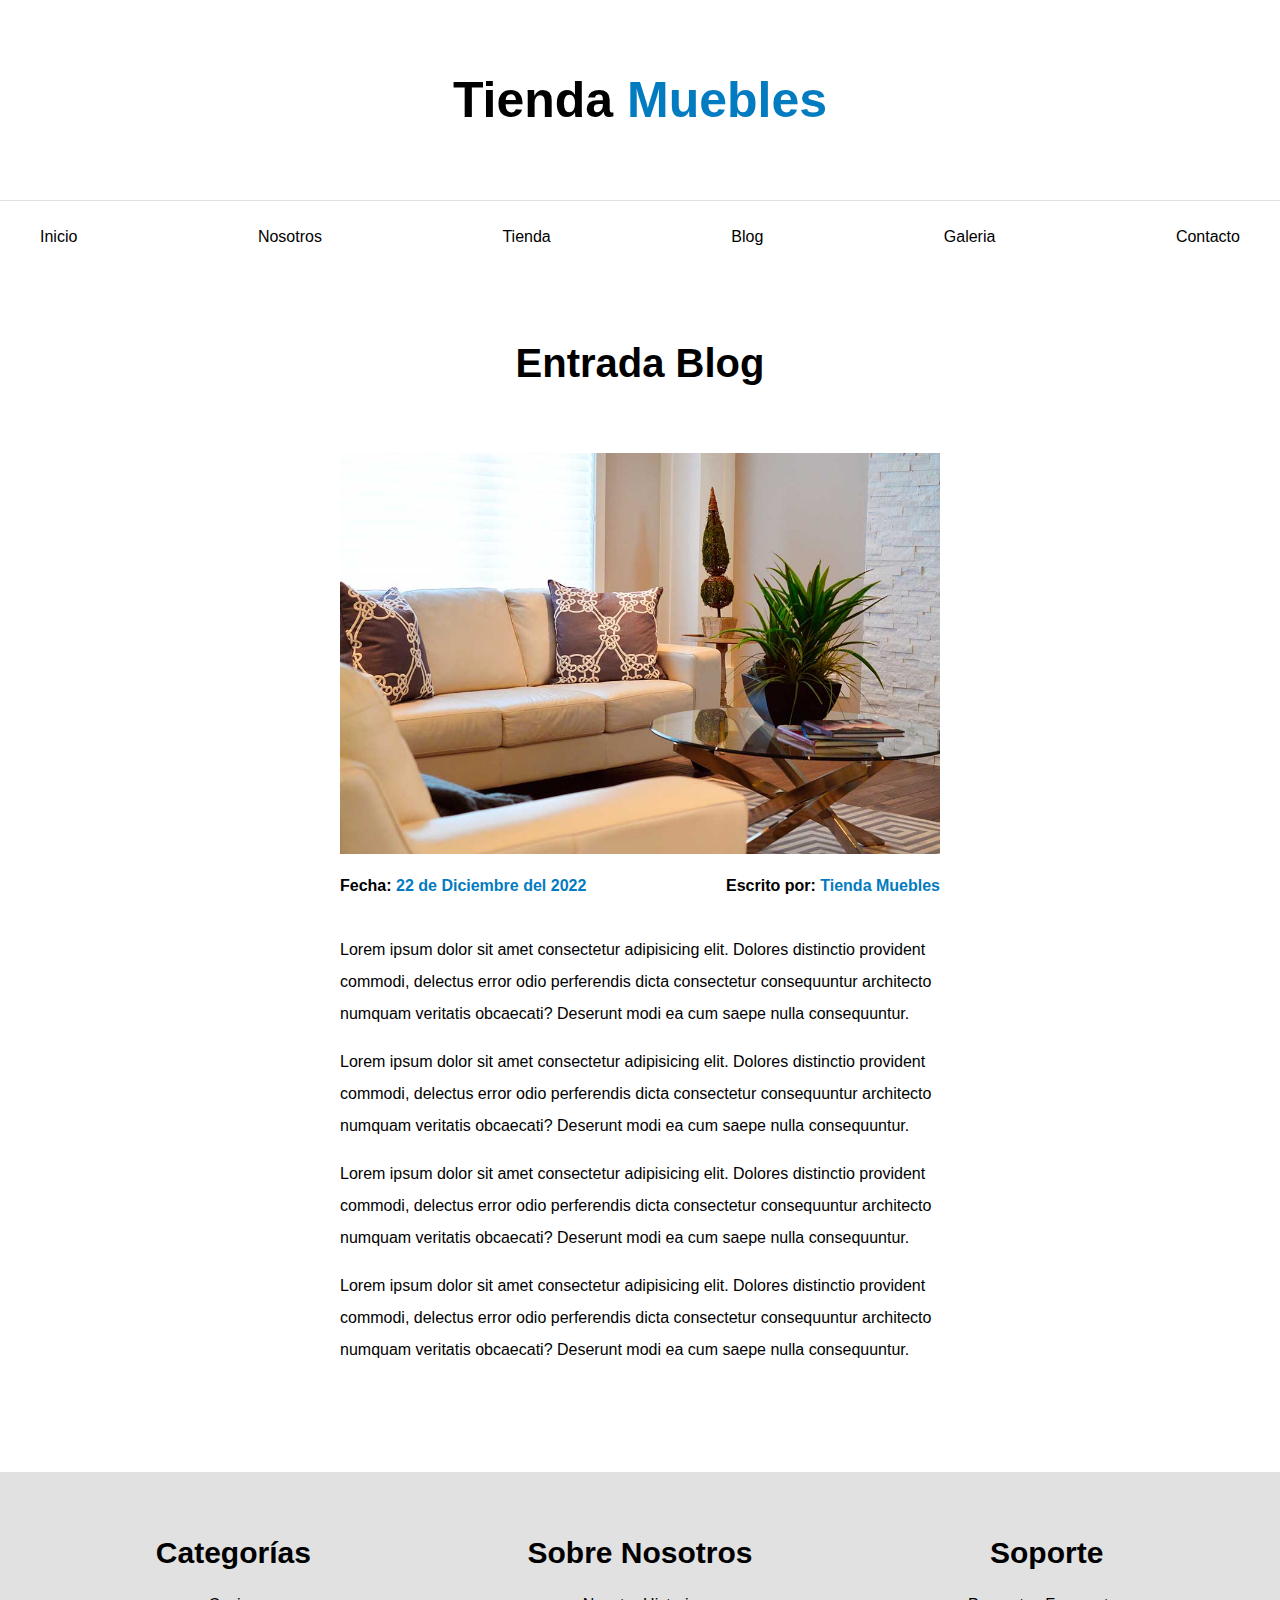
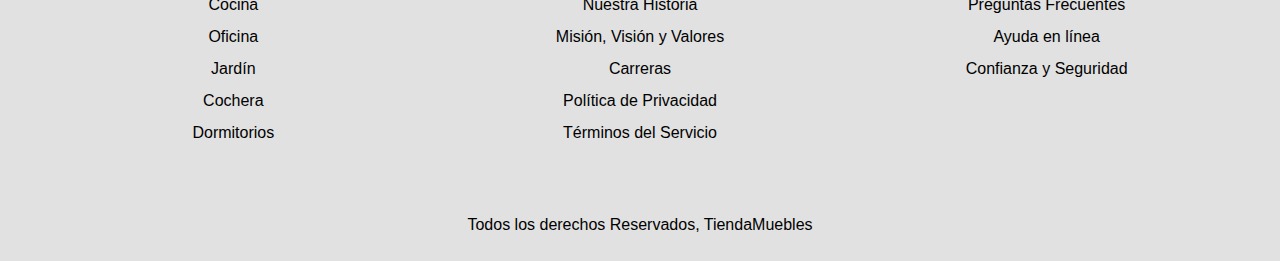
<file: entrada.html>
<!DOCTYPE html>
<html lang="en">
  <head>
    <meta charset="UTF-8" />
    <meta http-equiv="X-UA-Compatible" content="IE=edge" />
    <meta name="viewport" content="width=device-width, initial-scale=1.0" />
    <title>Ecommerce - Entrada Blog</title>
    <link rel="stylesheet" href="css/normalize.css" />
    <link rel="preconnect" href="https://fonts.googleapis.com" />
    <link rel="preconnect" href="https://fonts.gstatic.com" crossorigin />
    <link
      href="https://fonts.googleapis.com/css2?family=Playfair+Display:wght@700&family=Raleway:wght@400;700;900&display=swap"
      rel="stylesheet"
    />
    <link rel="stylesheet" href="css/app.css" />
  </head>

  <body>
    <header class="nombre-sitio contenedor">
      <h1>Tienda <span>Muebles</span></h1>
    </header>

    <div class="contenedor-navegacion">
      <nav class="nav-principal contenedor">
        <a href="index.html">Inicio</a>
        <a href="nosotros.html">Nosotros</a>
        <a href="tienda.html">Tienda</a>
        <a href="blog.html">Blog</a>
        <a href="galeria.html">Galeria</a>
        <a href="contacto.html">Contacto</a>
      </nav>
    </div>

    <main class="contenido-principal contenedor">
      <h2 class="text-center">Entrada Blog</h2>
      <article class="entrada contenido-entrada-blog">
        <div class="imagen">
          <img src="img/nosotros.jpg" alt="Imagen blog" />
        </div>

        <div class="entrada-meta">
          <p>Fecha: <span>22 de Diciembre del 2022</span></p>
          <p>Escrito por: <span>Tienda Muebles</span></p>
        </div>

        <div class="entrada-blog">
          <p>
            Lorem ipsum dolor sit amet consectetur adipisicing elit. Dolores
            distinctio provident commodi, delectus error odio perferendis dicta
            consectetur consequuntur architecto numquam veritatis obcaecati?
            Deserunt modi ea cum saepe nulla consequuntur.
          </p>
          <p>
            Lorem ipsum dolor sit amet consectetur adipisicing elit. Dolores
            distinctio provident commodi, delectus error odio perferendis dicta
            consectetur consequuntur architecto numquam veritatis obcaecati?
            Deserunt modi ea cum saepe nulla consequuntur.
          </p>
          <p>
            Lorem ipsum dolor sit amet consectetur adipisicing elit. Dolores
            distinctio provident commodi, delectus error odio perferendis dicta
            consectetur consequuntur architecto numquam veritatis obcaecati?
            Deserunt modi ea cum saepe nulla consequuntur.
          </p>
          <p>
            Lorem ipsum dolor sit amet consectetur adipisicing elit. Dolores
            distinctio provident commodi, delectus error odio perferendis dicta
            consectetur consequuntur architecto numquam veritatis obcaecati?
            Deserunt modi ea cum saepe nulla consequuntur.
          </p>
        </div>
      </article>
    </main>

    <footer class="site-footer">
      <div class="grid-footer contenedor">
        <div>
          <h3>Categorías</h3>
          <nav class="footer-menu">
            <a class="enlace" href="#">Cocina</a>
            <a class="enlace" href="#">Oficina</a>
            <a class="enlace" href="#">Jardín</a>
            <a class="enlace" href="#">Cochera</a>
            <a class="enlace" href="#">Dormitorios</a>
          </nav>
        </div>

        <div>
          <h3>Sobre Nosotros</h3>
          <nav class="footer-menu">
            <a class="enlace" href="#">Nuestra Historia</a>
            <a class="enlace" href="#">Misión, Visión y Valores</a>
            <a class="enlace" href="#">Carreras</a>
            <a class="enlace" href="#">Política de Privacidad</a>
            <a class="enlace" href="#">Términos del Servicio</a>
          </nav>
        </div>

        <div>
          <h3>Soporte</h3>
          <nav class="footer-menu">
            <a class="enlace" href="#">Preguntas Frecuentes</a>
            <a class="enlace" href="#">Ayuda en línea</a>
            <a class="enlace" href="#">Confianza y Seguridad</a>
          </nav>
        </div>
      </div>

      <p class="copyright">Todos los derechos Reservados, TiendaMuebles</p>
    </footer>
  </body>
</html>
</file>
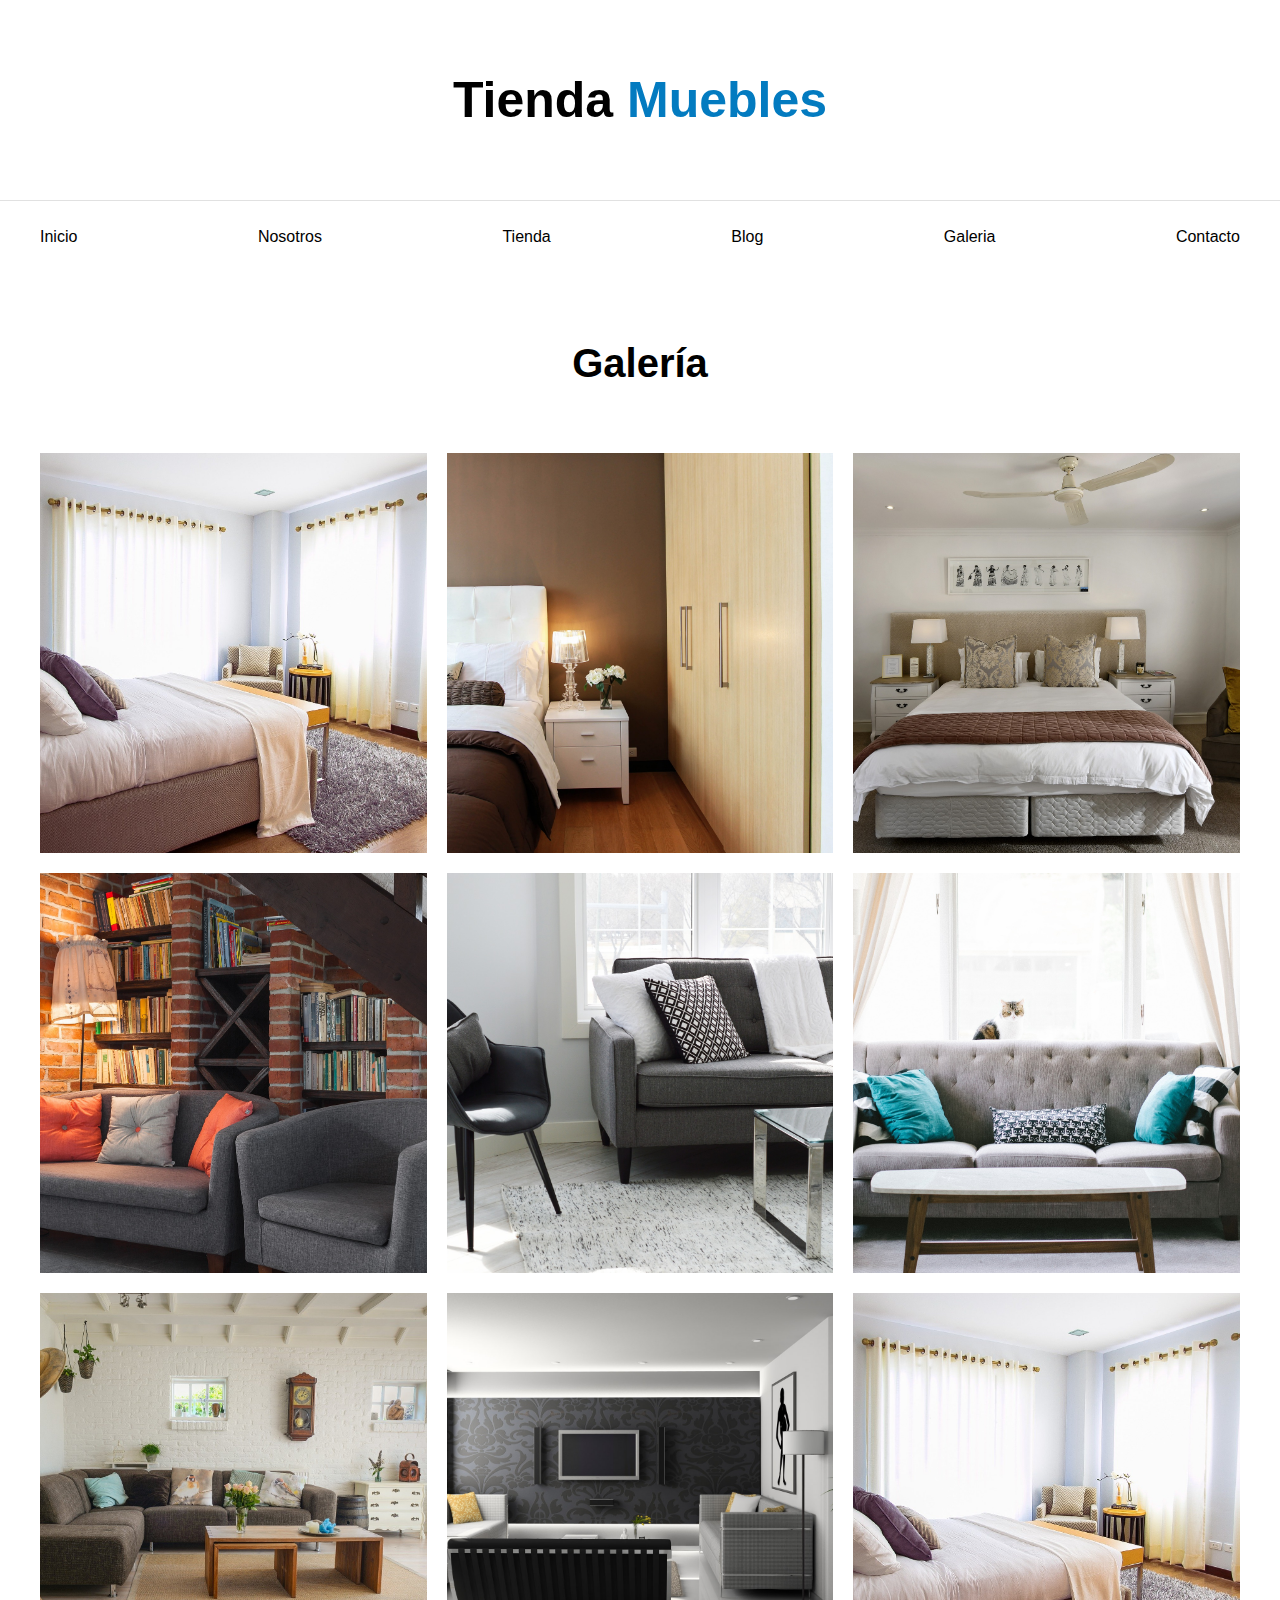
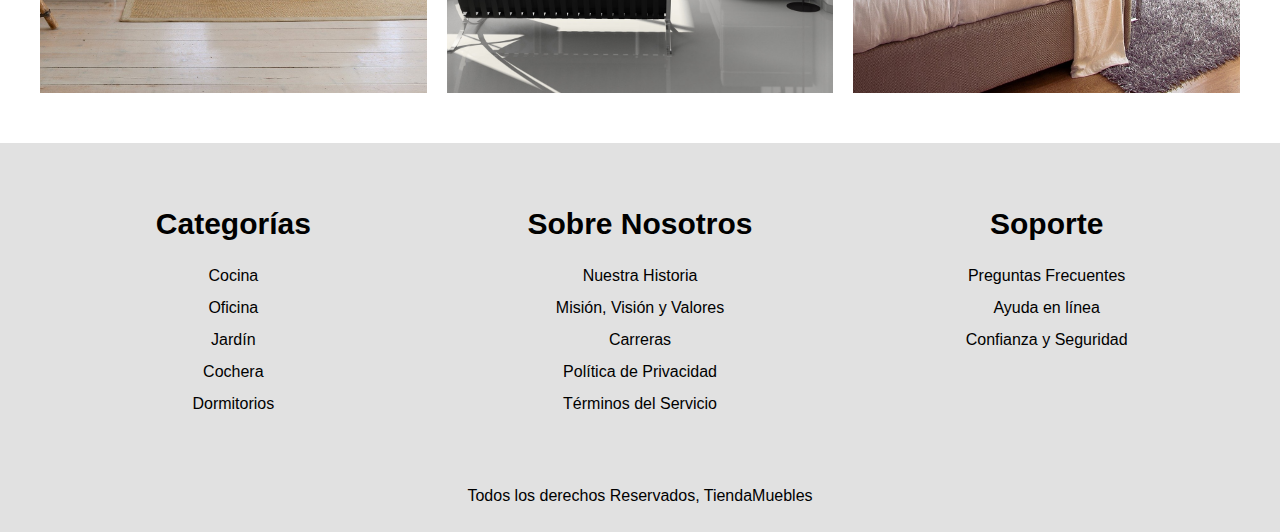
<file: galeria.html>
<!DOCTYPE html>
<html lang="en">
  <head>
    <meta charset="UTF-8" />
    <meta http-equiv="X-UA-Compatible" content="IE=edge" />
    <meta name="viewport" content="width=device-width, initial-scale=1.0" />
    <title>Ecommerce - Galería</title>
    <link rel="stylesheet" href="css/normalize.css" />
    <link rel="preconnect" href="https://fonts.googleapis.com" />
    <link rel="preconnect" href="https://fonts.gstatic.com" crossorigin />
    <link
      href="https://fonts.googleapis.com/css2?family=Playfair+Display:wght@700&family=Raleway:wght@400;700;900&display=swap"
      rel="stylesheet"
    />
    <link rel="stylesheet" href="css/app.css" />
  </head>

  <body>
    <header class="nombre-sitio contenedor">
      <h1>Tienda <span>Muebles</span></h1>
    </header>

    <div class="contenedor-navegacion">
      <nav class="nav-principal contenedor">
        <a href="index.html">Inicio</a>
        <a href="nosotros.html">Nosotros</a>
        <a href="tienda.html">Tienda</a>
        <a href="blog.html">Blog</a>
        <a href="galeria.html">Galeria</a>
        <a href="contacto.html">Contacto</a>
      </nav>
    </div>

    <main class="contenido-principal contenedor">
      <h2 class="text-center">Galería</h2>

      <ul class="galeria">
        <li>
          <a href="img/galeria_01.jpg">
            <img src="img/galeria_01.jpg" alt="imagen galeria" />
          </a>
        </li>
        <li>
          <a href="img/galeria_02.jpg">
            <img src="img/galeria_02.jpg" alt="imagen galeria" />
          </a>
        </li>

        <li>
          <a href="img/galeria_03.jpg">
            <img src="img/galeria_03.jpg" alt="imagen galeria" />
          </a>
        </li>
        <li>
          <a href="img/galeria_04.jpg">
            <img src="img/galeria_04.jpg" alt="imagen galeria" />
          </a>
        </li>
        <li>
          <a href="img/galeria_05.jpg">
            <img src="img/galeria_05.jpg" alt="imagen galeria" />
          </a>
        </li>
        <li>
          <a href="img/galeria_06.jpg">
            <img src="img/galeria_06.jpg" alt="imagen galeria" />
          </a>
        </li>
        <li>
          <a href="img/galeria_07.jpg">
            <img src="img/galeria_07.jpg" alt="imagen galeria" />
          </a>
        </li>
        <li>
          <a href="img/galeria_08.jpg">
            <img src="img/galeria_08.jpg" alt="imagen galeria" />
          </a>
        </li>
        <li>
          <a href="img/galeria_01.jpg">
            <img src="img/galeria_01.jpg" alt="imagen galeria" />
          </a>
        </li>
      </ul>
    </main>

    <footer class="site-footer">
      <div class="grid-footer contenedor">
        <div>
          <h3>Categorías</h3>
          <nav class="footer-menu">
            <a class="enlace" href="#">Cocina</a>
            <a class="enlace" href="#">Oficina</a>
            <a class="enlace" href="#">Jardín</a>
            <a class="enlace" href="#">Cochera</a>
            <a class="enlace" href="#">Dormitorios</a>
          </nav>
        </div>

        <div>
          <h3>Sobre Nosotros</h3>
          <nav class="footer-menu">
            <a class="enlace" href="#">Nuestra Historia</a>
            <a class="enlace" href="#">Misión, Visión y Valores</a>
            <a class="enlace" href="#">Carreras</a>
            <a class="enlace" href="#">Política de Privacidad</a>
            <a class="enlace" href="#">Términos del Servicio</a>
          </nav>
        </div>

        <div>
          <h3>Soporte</h3>
          <nav class="footer-menu">
            <a class="enlace" href="#">Preguntas Frecuentes</a>
            <a class="enlace" href="#">Ayuda en línea</a>
            <a class="enlace" href="#">Confianza y Seguridad</a>
          </nav>
        </div>
      </div>

      <p class="copyright">Todos los derechos Reservados, TiendaMuebles</p>
    </footer>
  </body>
</html>
</file>
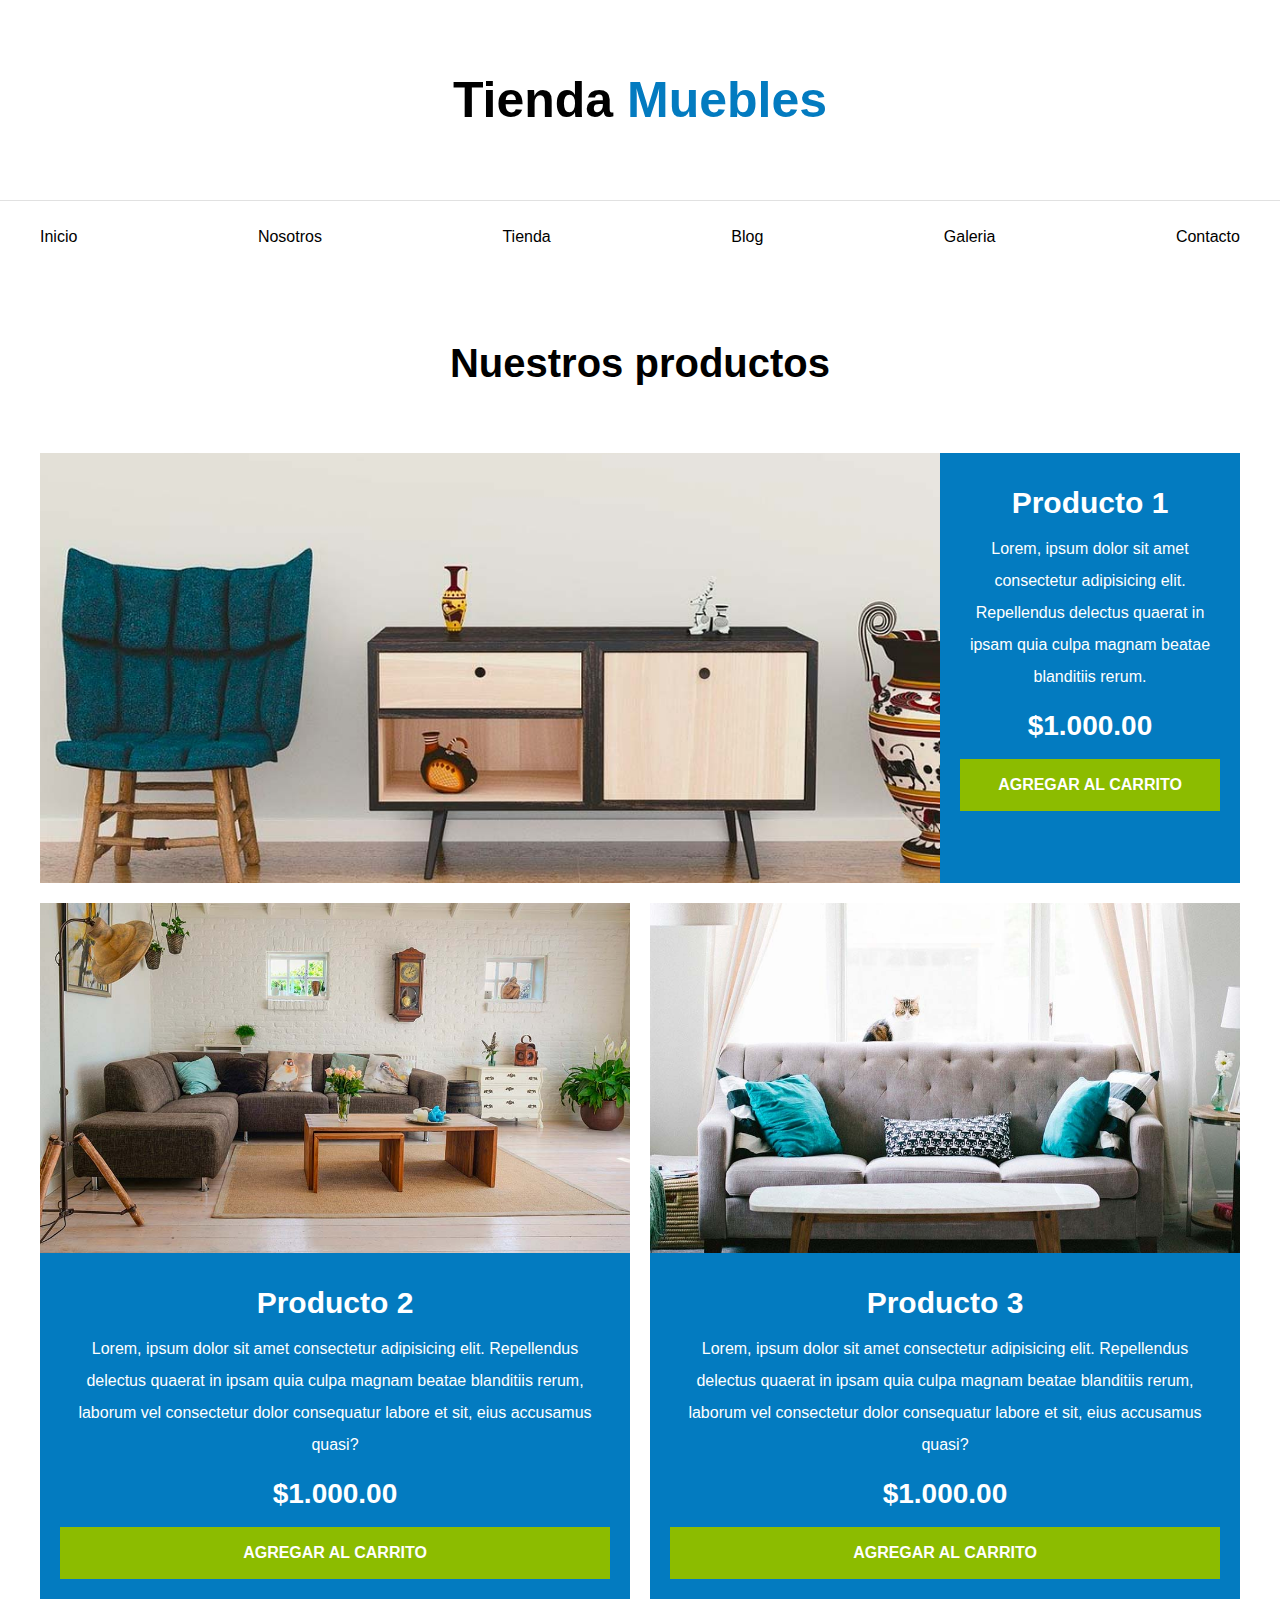
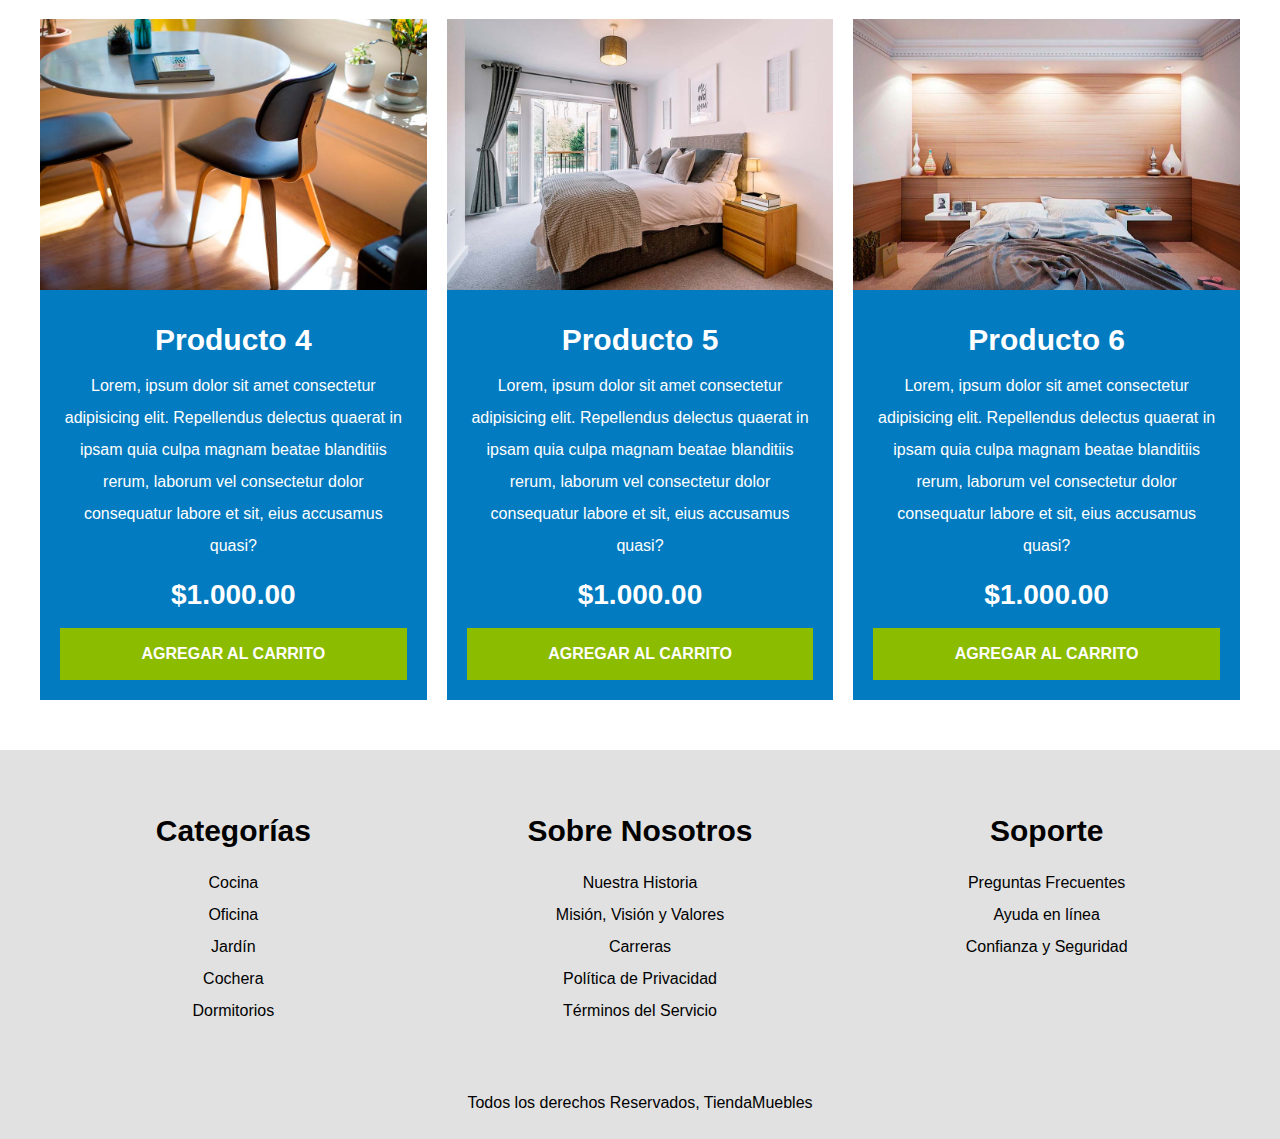
<file: tienda.html>
<!DOCTYPE html>
<html lang="en">
  <head>
    <meta charset="UTF-8" />
    <meta http-equiv="X-UA-Compatible" content="IE=edge" />
    <meta name="viewport" content="width=device-width, initial-scale=1.0" />
    <title>Ecommerce - Home</title>
    <link rel="stylesheet" href="css/normalize.css" />
    <link rel="preconnect" href="https://fonts.googleapis.com" />
    <link rel="preconnect" href="https://fonts.gstatic.com" crossorigin />
    <link
      href="https://fonts.googleapis.com/css2?family=Playfair+Display:wght@700&family=Raleway:wght@400;700;900&display=swap"
      rel="stylesheet"
    />
    <link rel="stylesheet" href="css/app.css" />
  </head>

  <body>
    <header class="nombre-sitio contenedor">
      <h1>Tienda <span>Muebles</span></h1>
    </header>

    <div class="contenedor-navegacion">
      <nav class="nav-principal contenedor">
        <a href="index.html">Inicio</a>
        <a href="nosotros.html">Nosotros</a>
        <a href="tienda.html">Tienda</a>
        <a href="blog.html">Blog</a>
        <a href="galeria.html">Galeria</a>
        <a href="contacto.html">Contacto</a>
      </nav>
    </div>


    <main class="contenido-principal contenedor">
        <h2 class="text-center">Nuestros productos</h2>
  
        <div class="listado-productos">
          <div class="producto">
            <img src="img/producto1.jpg" alt="Imagen Producto" />
  
            <div class="texto-producto">
              <h3>Producto 1</h3>
              <p>
                Lorem, ipsum dolor sit amet consectetur adipisicing elit.
                Repellendus delectus quaerat in ipsam quia culpa magnam beatae
                blanditiis rerum.
              </p>
              <p class="precio">$1.000.00</p>
  
              <a class="btn" href="#">Agregar al Carrito</a>
            </div>
            <!-- Info Producto -->
          </div>
          <!-- Producto -->
  
          <div class="producto">
            <img src="img/producto2.jpg" alt="Imagen Producto" />
  
            <div class="texto-producto">
              <h3>Producto 2</h3>
              <p>
                Lorem, ipsum dolor sit amet consectetur adipisicing elit.
                Repellendus delectus quaerat in ipsam quia culpa magnam beatae
                blanditiis rerum, laborum vel consectetur dolor consequatur labore
                et sit, eius accusamus quasi?
              </p>
              <p class="precio">$1.000.00</p>
  
              <a class="btn" href="#">Agregar al Carrito</a>
            </div>
            <!-- Info Producto -->
          </div>
          <!-- Producto -->
  
          <div class="producto">
            <img src="img/producto3.jpg" alt="Imagen Producto" />
  
            <div class="texto-producto">
              <h3>Producto 3</h3>
              <p>
                Lorem, ipsum dolor sit amet consectetur adipisicing elit.
                Repellendus delectus quaerat in ipsam quia culpa magnam beatae
                blanditiis rerum, laborum vel consectetur dolor consequatur labore
                et sit, eius accusamus quasi?
              </p>
              <p class="precio">$1.000.00</p>
  
              <a class="btn" href="#">Agregar al Carrito</a>
            </div>
            <!-- Info Producto -->
          </div>
          <!-- Producto -->
  
          <div class="producto">
            <img src="img/producto4.jpg" alt="Imagen Producto" />
  
            <div class="texto-producto">
              <h3>Producto 4</h3>
              <p>
                Lorem, ipsum dolor sit amet consectetur adipisicing elit.
                Repellendus delectus quaerat in ipsam quia culpa magnam beatae
                blanditiis rerum, laborum vel consectetur dolor consequatur labore
                et sit, eius accusamus quasi?
              </p>
              <p class="precio">$1.000.00</p>
  
              <a class="btn" href="#">Agregar al Carrito</a>
            </div>
            <!-- Info Producto -->
          </div>
          <!-- Producto -->
  
          <div class="producto">
            <img src="img/producto5.jpg" alt="Imagen Producto" />
  
            <div class="texto-producto">
              <h3>Producto 5</h3>
              <p>
                Lorem, ipsum dolor sit amet consectetur adipisicing elit.
                Repellendus delectus quaerat in ipsam quia culpa magnam beatae
                blanditiis rerum, laborum vel consectetur dolor consequatur labore
                et sit, eius accusamus quasi?
              </p>
              <p class="precio">$1.000.00</p>
  
              <a class="btn" href="#">Agregar al Carrito</a>
            </div>
            <!-- Info Producto -->
          </div>
          <!-- Producto -->
  
          <div class="producto">
            <img src="img/producto6.jpg" alt="Imagen Producto" />
  
            <div class="texto-producto">
              <h3>Producto 6</h3>
              <p>
                Lorem, ipsum dolor sit amet consectetur adipisicing elit.
                Repellendus delectus quaerat in ipsam quia culpa magnam beatae
                blanditiis rerum, laborum vel consectetur dolor consequatur labore
                et sit, eius accusamus quasi?
              </p>
              <p class="precio">$1.000.00</p>
  
              <a class="btn" href="#">Agregar al Carrito</a>
            </div>
            <!-- Info Producto -->
          </div>
          <!-- Producto -->
        </div>
        <!-- Fin de Listado de Productos-->
      </main>

    <footer class="site-footer">
      <div class="grid-footer contenedor">
        <div>
          <h3>Categorías</h3>
          <nav class="footer-menu">
            <a class="enlace" href="#">Cocina</a>
            <a class="enlace" href="#">Oficina</a>
            <a class="enlace" href="#">Jardín</a>
            <a class="enlace" href="#">Cochera</a>
            <a class="enlace" href="#">Dormitorios</a>
          </nav>
        </div>

        <div>
          <h3>Sobre Nosotros</h3>
          <nav class="footer-menu">
            <a class="enlace" href="#">Nuestra Historia</a>
            <a class="enlace" href="#">Misión, Visión y Valores</a>
            <a class="enlace" href="#">Carreras</a>
            <a class="enlace" href="#">Política de Privacidad</a>
            <a class="enlace" href="#">Términos del Servicio</a>
          </nav>
        </div>

        <div>
          <h3>Soporte</h3>
          <nav class="footer-menu">
            <a class="enlace" href="#">Preguntas Frecuentes</a>
            <a class="enlace" href="#">Ayuda en línea</a>
            <a class="enlace" href="#">Confianza y Seguridad</a>
          </nav>
        </div>
      </div>

      <p class="copyright">Todos los derechos Reservados, TiendaMuebles</p>
    </footer>
  </body>
</html>
</file>
<file: css/app.css>
html { 
    box-sizing: border-box; /* ej: tenemos un div de 250px, luego agregamos un width y luego un padding al div, esto deberia resultar que el div crece, pero al poner esta propiedad hacemos que no se modifique el tamaño del elemento y quede siempre de 250px en total con lo que le hayamos agregado */
    font-size: 62.5%; /*Esto es un pequeño hack para que cada REM sea = a 10px, entonces es mas simple calcular los REM a usar.*/
    height: 100vh; /* esto hace que al final de la pagina no quede un especio blanco y el color del footer llegue hasta el final de la vista*/
}
 
*, *:before, *:after {
    box-sizing: inherit;
}
 
body {
    font-family: 'Nunito', sans-serif; /*esta es la fuente que vamos a utilizar en los proyectos y tambien se importan en el head del HTML */
    font-size: 1.6rem; 
    line-height: 2; /*este es el tamaño del interlineado entro oracion y oracion de un parrafo*/
}
 
/* Globales */
 
h1, h2, h3 {
    font-family: 'Catamaran', sans-serif;
    margin: 0 0 5rem 0; /*Los rem para mostrar su tamaño, toman en consideracion el tamaño que hayamos especificado en el HTML, como pusimos un normalize sin especificar nada, toma como por defecto 16px, entonces, sin especificar nada en el HTML 1 rem seria = a 16px */
}
 
h1 {
    font-size: 5rem;
}
 
h2 {
    font-size: 4rem;
}
 
h3 {
    font-size: 3rem;
}
 
a {
    text-decoration: none;
    color: #000;
}
 
.contenedor {
    max-width: 120rem;
    margin: 0 auto; /* esto es para centrar el nav */
}
 
img {
    max-width: 100%; /* esto dice que la imagen va tomar todo el espacio disponible del div y no mas aunque la img sea mas grande, si el div crece la img tambien y viceversa */
    display: block; /*ponemos este display en las img para que no haya nada de separacion con el enlace */
}
 
.btn {
    color: #fff;
    background-color: #8cbc00;
    display: block; /* esta propiedad hace que el elemento ocupe todo el ancho de la pantalla */
    text-transform: uppercase;
    font-weight: 900;
    padding: 1rem;
    transition: background-color 0.3s ease-out;
    text-align: center;
    border: none;
}
 
.btn:hover {
    background-color: #769c02;
    cursor: pointer;
}
 
 
/* Utilidades */ 
/* (a estas utilidades se le da un nombre con que lo que hacen y suelen tener una sola propiedad y un solo valor) */
.text-center {
    text-align: center;
}

.max-width-30 {
    max-width: 30rem;
}
 
/* Header y Navegacion */
.nombre-sitio {
    margin-top: 5rem;
    text-align: center;
}
 
.nombre-sitio span {
    color: #037bc0;
}
 
.contenedor-navegacion { /* este div solo lo usamos para que el borde del nav vaya hasta las orillas y llene toda la pagina */
    border-color: #e1e1e1;
    border-top-style: solid;
    border-width: 0.1rem;
    /* atajo de border: border-top: 1px solid #e1e1e1 ( primero va el ancho, luego el tipo y luego el color)*/
}
 
.nav-principal { /* esta es la forma de llamar a una class */
    padding: 2rem 0 2rem 0; /* atajo de padding, leerlo como un reloj, arriba - derecha - abajo - izquierda */
    display: flex; /*hay que seleccionar el padre, porque flex solo afecta al primer nivel de hijo */
    justify-content: space-between;
}
 
h1 {
    color: #000;
}
 
.hero {
    height: 55rem;
    background-image: url(../img/principal.jpg);
    background-repeat: no-repeat;
    background-size: cover;
    background-position: center center;
}
 
/* Categorias */
 
.categorias {
    margin-top: 5rem;
}
 
.categoria a { /* los enlaces con por defecto in line, entonces no podemos alinearlos sin antes pasarlos a block*/
    display: block;
    text-align: center;
    padding: 2rem;
    font-size: 2rem;
}
 
.categoria a:hover { /* esto es un pseudo selector */
    background-color: #037bc0;
    color: #fff;
    border-bottom-right-radius: 0.7rem;
    border-bottom-left-radius: 0.7rem;
}
 
.listado-categorias {
    display: grid;
    grid-template-columns: repeat(3, 1fr); /* cada fr es una fraccion, es decir, el total se divide en la cantidad de fracciones que hayamos dado */
    gap: 2rem;
}
 
/* Bloque Sobre Nosotros */
 
.sobre-nosotros {
   /* background-image: linear-gradient( to right, #000 50%, #f00 100%); /* El linear-gradient dice que en este caso el degradado sera hacia la derecha, desde el cero al 50% sera negro y desde el 51% al 100% sera rojo --- Si ponemos: to right, #000 50%, 51% #f00, #f00 100% (esto va hacer que la division sea mas marcada, ya que en el 51% si o si tiene que ser rojo, por lo tanto no hay lugar a degradado) */
   background-image: linear-gradient( to right, transparent 50%, #037bc0 50%, #037bc0 100% ), url(../img/nosotros.jpg);
   padding: 10rem 0;
   background-repeat: no-repeat;
   background-position: left center ;
   background-size: 100%, 80rem; /*como tenemos 2 background-image (linerar-gradient y la url con la imagen) separamos con una coma (,) el tamaño que queremos que cada uno tome */
   margin-top: 5rem;
   box-sizing: border-box;
}
 
/* Cuando Usar Flexbox y cuando Grid 
    flexbox: para la alineacion o distribucion de los elementos que estaran dentro de contenedores. 
    Grid: se usa para definir los layout de nuestro sitio web, como pueden ser la cantidad de columnas o de contenedores de elementos. 
*/
 
/* forma de ubicar y alinear el texto de "sobre nosotros" con Grid
.sobre-nosotros-position {
    display: grid;
    grid-template-columns: repeat(2, 1fr);
    column-gap: 6rem; /* esto es para separar el texto 
}
 
.texto-nosotros {
    /* padding-left: 10rem (usualmente no se usa padding en CSS grid) 
    grid-column: 2 / 3;
}
*/
 
.sobre-nosotros-position {
    display: flex;
    justify-content: flex-end;
}
 
.texto-nosotros {
    flex-basis: 50%;
    padding-left: 10rem;
    color: #fff;
}
 
/* Listado de productos */
 
.contenido-principal {
    padding-top: 5rem;
}
 
.listado-productos {
    display: grid;
    grid-template-columns: repeat(6, 1fr); /* 6 columnas de 1 franccion cada una, es decir mismo tamaño para todas */
    column-gap: 2rem;
    row-gap: 2rem;
    /* gap: 2rem; (esto resume colum-gap y row-gap) */
}
 
.producto:nth-child(1) {
    grid-column: 1 / 7;
    display: grid;
    grid-template-columns: 3fr 1fr; /* la comumna 1 se va dividir en 3fracciones para una cosa (en este caso imagen) y 1 fraccion para otra cosa (en este caso descripcion del producto, boton agregar a carrito y precio) */
}
 
.producto:nth-child(1) img {
    height: 43rem;
    width: 100%;
    object-fit: cover;
}
 
.producto:nth-child(2) {
    grid-column-start: 1;
    grid-column-end: 4;
}
 
.producto:nth-child(2) img, .producto:nth-child(3) img {
    height: 35rem;
    width: 100%;
    object-fit: cover;
}
 
.producto:nth-child(3){
    grid-column-start: 4;
    grid-column-end: 7;
} 
 
.producto:nth-child(4) {
    grid-column-start: 1;
    grid-column-end: 3;
}
 
.producto:nth-child(5) {
    grid-column: 3 / 5;
}
 
.producto:nth-child(6) {
    grid-column-start: 5;
    grid-column-end: 7;
}
 
.producto {
    background-color: #037bc0;
}
 
.texto-producto {
    text-align: center;
    color: #fff;
    padding: 2rem;
}
 
.texto-producto h3 {
    margin: 0; /* este margin anula lo puesto mas arriba con todos los headings */
}
 
.texto-producto p {
    margin: 0 0 0.5rem 0;
}
 
 
.texto-producto .precio { /* cuando ponemos dos clases sin la coma "," las propiedades van a entrar dentro de la segunda clase */
    font-size: 2.8rem;
    font-weight: 900;
}
 
 
/* Footer */
 
.site-footer {
    border-top: 1px solid #e1e1e1;
    margin-top: 5rem;
    padding-top: 5rem;
    background-color: #e1e1e1;
 
}
 
.grid-footer {
    display: grid;
    grid-template-columns: repeat(3, 1fr);
    gap: 2rem;
}
 
.site-footer h3 {
    margin-bottom: .6rem;
    text-align: center;
}
 
.footer-menu a {
    display: block;
    text-align: center;
}
 
.copyright {
    margin: 6rem 0 6rem 0;
    text-align: center;
    padding-bottom: 2rem;
}

/* Nosotros */

.contenido-nosotros {
    display: grid;
    grid-template-columns:1fr 2fr;
    grid-template-columns: repeat(auto-fit, minmax( 25rem, 1fr));
    column-gap: 4rem;
}

.informacion-nosotros {
  display: flex;
  flex-direction: column;
  justify-content: center;
}

/* Blog */

.contenedor-blog {
    display: grid;
    grid-template-columns: 2fr 1fr;
    column-gap: 4rem;
}

.entrada {
    border-bottom: 2px solid #e1e1e1;
    padding-bottom: 4rem;
    margin-bottom: 2rem;
}

.entrada:last-of-type {
    border: none;
}

.entrada-meta {
    display: flex;
    justify-content: space-between;
}

.entrada-meta p {
    font-weight: bold;
}

.entrada-meta span {
    color: #037bc0;
}

.contenido-entrada-blog {
    width: 60rem;
    margin: 0 auto;
}


/* Galeria */

.galeria {
    list-style: none ;
    padding: 0;
    margin: 0;
    display: grid;
    grid-template-columns: repeat(3, 1fr);
    gap: 2rem;
}

.galeria img {
    height: 40rem;
    width: 40rem;
    object-fit: cover;
}

/* Formulario */

.formulario {
    max-width: 60rem;
    margin: 0 auto;
}

.formulario fieldset {
    border: 1px solid black;
    margin-bottom: 2rem;
}

.formulario legend {
    background-color: #005485;
    width: 100%;
    text-align: center;
    color: #fff;
    text-transform: uppercase;
    font-weight: 900;
    padding: 1rem;
    margin-bottom: 4rem;
}

.campo {
    display: flex;
    margin-bottom: 2rem;
}

.campo label {
    flex-basis: 10rem;
}

.campo input:not([type="radio"]), .campo textarea, .campo select {
    flex: 1;
    border: 1px solid #e1e1e1;
    padding: 1rem;
}
</file>
